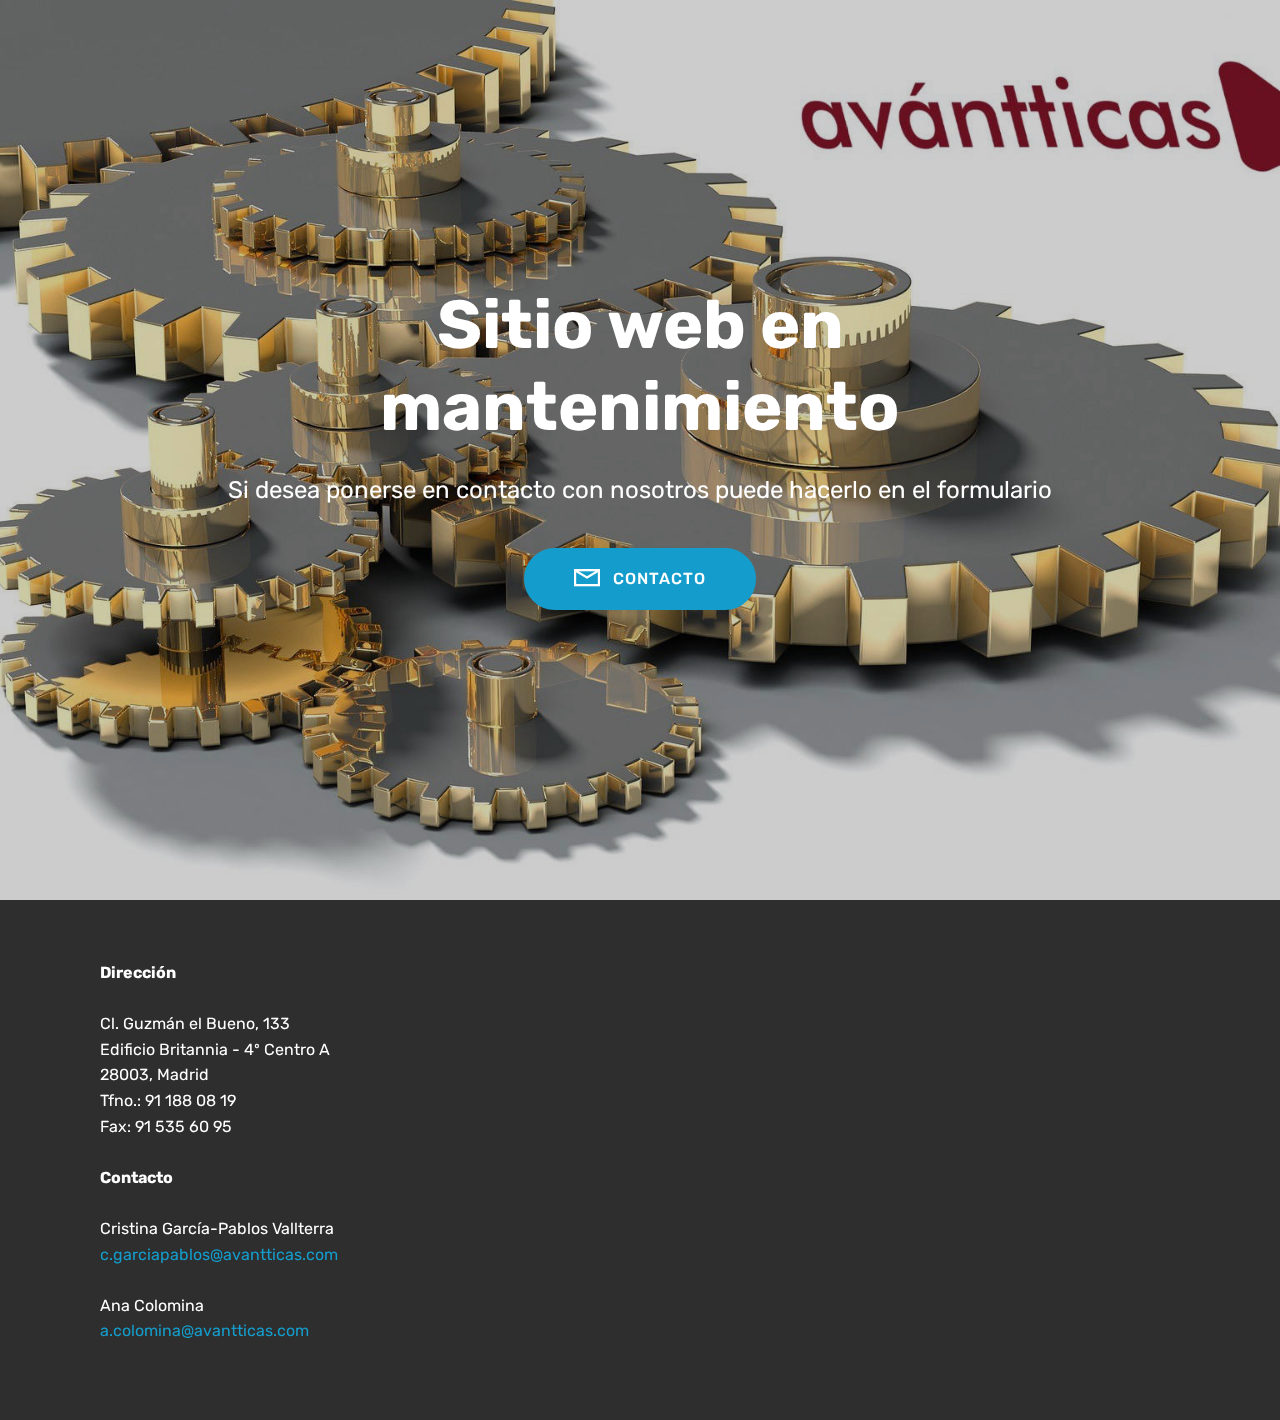
<file: index.html>
<!DOCTYPE html>
<html >
<head>
  <!-- Site made with Mobirise Website Builder v4.8.10, https://mobirise.com -->
  <meta charset="UTF-8">
  <meta http-equiv="X-UA-Compatible" content="IE=edge">
  <meta name="generator" content="Mobirise v4.8.10, mobirise.com">
  <meta name="viewport" content="width=device-width, initial-scale=1, minimum-scale=1">
  <link rel="shortcut icon" href="assets/images/logo4.png" type="image/x-icon">
  <meta name="description" content="Web en mantenimiento">
  <title>Home</title>
  <link rel="stylesheet" href="assets/web/assets/mobirise-icons2/mobirise2.css">
  <link rel="stylesheet" href="assets/tether/tether.min.css">
  <link rel="stylesheet" href="assets/bootstrap/css/bootstrap.min.css">
  <link rel="stylesheet" href="assets/bootstrap/css/bootstrap-grid.min.css">
  <link rel="stylesheet" href="assets/bootstrap/css/bootstrap-reboot.min.css">
  <link rel="stylesheet" href="assets/socicon/css/styles.css">
  <link rel="stylesheet" href="assets/theme/css/style.css">
  <link rel="stylesheet" href="assets/mobirise/css/mbr-additional.css" type="text/css">
  
  
  
</head>
<body>
  <section class="header1 cid-rdqczZHX0e mbr-fullscreen mbr-parallax-background" id="header1-2">

    

    <div class="mbr-overlay" style="opacity: 0.2; background-color: rgb(0, 0, 0);">
    </div>

    <div class="container">
        <div class="row justify-content-md-center">
            <div class="mbr-white col-md-10">
                <h1 class="mbr-section-title align-center mbr-bold pb-3 mbr-fonts-style display-1">
                    Sitio web en mantenimiento</h1>
                
                <p class="mbr-text align-center pb-3 mbr-fonts-style display-5">
                    Si desea ponerse en contacto con nosotros puede hacerlo en el formulario</p>
                <div class="mbr-section-btn align-center"><a class="btn btn-md btn-primary display-4" href="index.html#footer2-5"><span class="mobi-mbri mobi-mbri-letter mbr-iconfont mbr-iconfont-btn"></span>
                        CONTACTO</a></div>
            </div>
        </div>
    </div>

</section>

<section class="engine"><a href="https://mobirise.info/c">free web builder</a></section><section class="cid-rdqgIsUhRc" id="footer2-5">

    

    

    <div class="container">
        <div class="media-container-row content mbr-white">
            <div class="col-12 col-md-3 mbr-fonts-style display-7">
                <p class="mbr-text"><strong>Dirección</strong><br>
                    <br>Cl. Guzmán el Bueno, 133 <br>Edificio Britannia - 4º Centro A&nbsp;<br>28003, Madrid
<br>Tfno.: 91 188 08 19
<br>Fax: 91 535 60 95<br><br><strong>Contacto</strong><br>
                    <br>Cristina García-Pablos Vallterra
<br><a href="mailto:c.garciapablos@avantticas.com">c.garciapablos@avantticas.com</a><br>
<br>Ana Colomina
<br><a href="mailto:a.colomina@avantticas.com">a.colomina@avantticas.com</a><br></p>
            </div>
            <div class="col-12 col-md-3 mbr-fonts-style display-7">
                <p class="mbr-text"></p>
            </div>
            <div class="col-12 col-md-6">
                <div class="google-map"><iframe frameborder="0" style="border:0" src="https://www.google.com/maps/embed/v1/place?key=AIzaSyCy9r70T3NYf3PhvVflTo0_zdif2_IoIYs&amp;q=place_id:ChIJ-1a8qVooQg0R_mla-lJdvuU" allowfullscreen=""></iframe></div>
            </div>
        </div>
        
    </div>
</section>


  <script src="assets/web/assets/jquery/jquery.min.js"></script>
  <script src="assets/popper/popper.min.js"></script>
  <script src="assets/tether/tether.min.js"></script>
  <script src="assets/bootstrap/js/bootstrap.min.js"></script>
  <script src="assets/smoothscroll/smooth-scroll.js"></script>
  <script src="assets/parallax/jarallax.min.js"></script>
  <script src="assets/theme/js/script.js"></script>
  
  
</body>
</html>
</file>
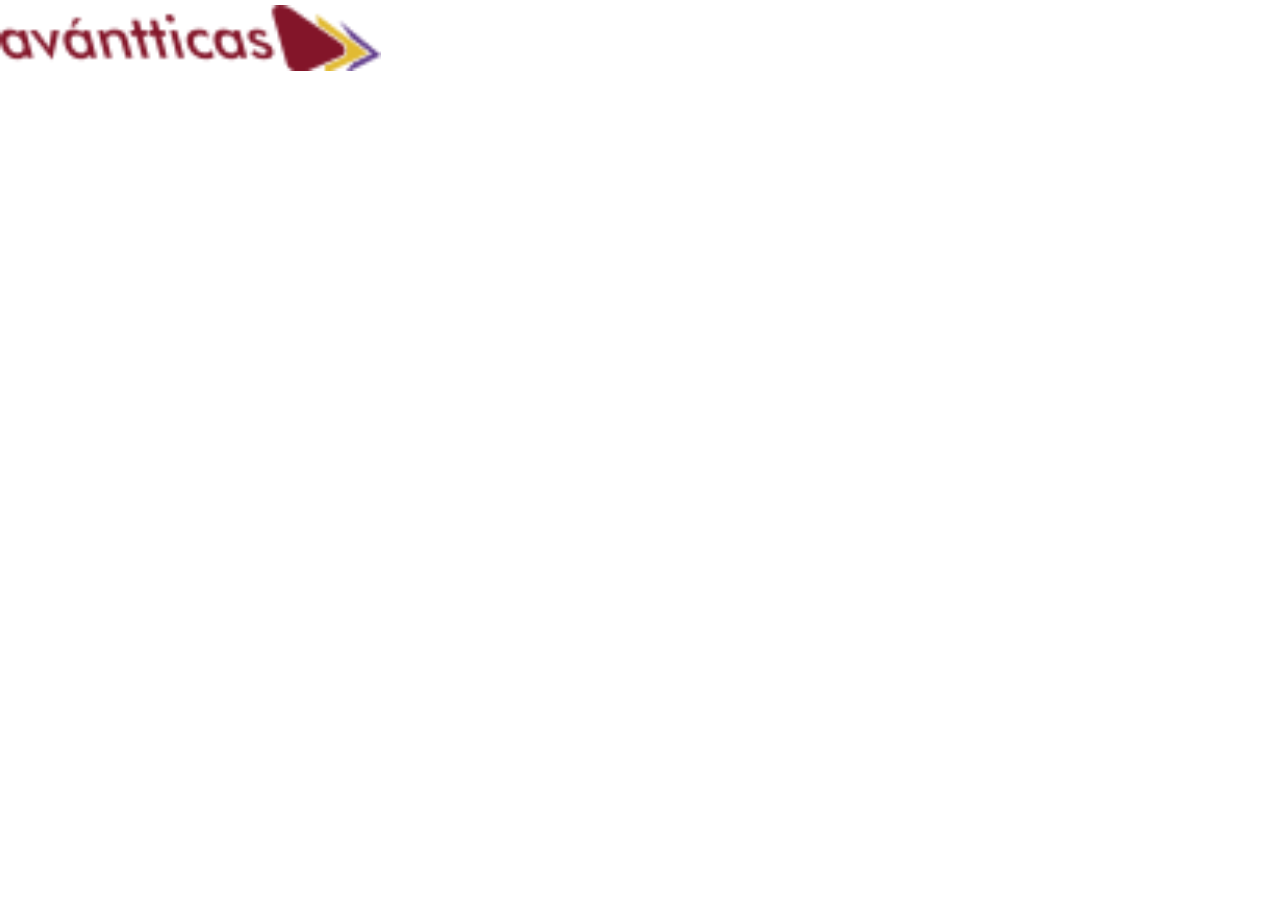
<file: page1.html>
<!DOCTYPE html>
<html >
<head>
  <!-- Site made with Mobirise Website Builder v4.8.6, https://mobirise.com -->
  <meta charset="UTF-8">
  <meta http-equiv="X-UA-Compatible" content="IE=edge">
  <meta name="generator" content="Mobirise v4.8.6, mobirise.com">
  <meta name="viewport" content="width=device-width, initial-scale=1, minimum-scale=1">
  <link rel="shortcut icon" href="assets/images/logo2.png" type="image/x-icon">
  <meta name="description" content="Web Site Builder Description">
  <title>Prueba</title>
  <link rel="stylesheet" href="assets/web/assets/mobirise-icons/mobirise-icons.css">
  <link rel="stylesheet" href="assets/tether/tether.min.css">
  <link rel="stylesheet" href="assets/bootstrap/css/bootstrap.min.css">
  <link rel="stylesheet" href="assets/bootstrap/css/bootstrap-grid.min.css">
  <link rel="stylesheet" href="assets/bootstrap/css/bootstrap-reboot.min.css">
  <link rel="stylesheet" href="assets/dropdown/css/style.css">
  <link rel="stylesheet" href="assets/theme/css/style.css">
  <link rel="stylesheet" href="assets/mobirise/css/mbr-additional.css" type="text/css">
  
  
  
</head>
<body>
  <section class="menu cid-qTkzRZLJNu" once="menu" id="menu1-4">

    

    <nav class="navbar navbar-expand beta-menu navbar-dropdown align-items-center navbar-fixed-top navbar-toggleable-sm bg-color transparent">
        <button class="navbar-toggler navbar-toggler-right" type="button" data-toggle="collapse" data-target="#navbarSupportedContent" aria-controls="navbarSupportedContent" aria-expanded="false" aria-label="Toggle navigation">
            <div class="hamburger">
                <span></span>
                <span></span>
                <span></span>
                <span></span>
            </div>
        </button>
        <div class="menu-logo">
            <div class="navbar-brand">
                <span class="navbar-logo">
                    <a href="http://www.avantticas.com">
                         <img src="assets/images/logo2018-1-122x22.png" alt="Mobirise" title="" style="height: 4.1rem;">
                    </a>
                </span>
                
            </div>
        </div>
        <div class="collapse navbar-collapse" id="navbarSupportedContent">
            <ul class="navbar-nav nav-dropdown nav-right" data-app-modern-menu="true"><li class="nav-item">
                    <a class="nav-link link text-white display-4" href="page1.html">
                        <span class="mbri-home mbr-iconfont mbr-iconfont-btn"></span>
                        Servicios<br><br></a>
                </li>
                <li class="nav-item">
                    <a class="nav-link link text-white display-4" href="https://mobirise.com">
                        <span class="mbri-search mbr-iconfont mbr-iconfont-btn">Quienes somos</span><span class="mbri-search mbr-iconfont mbr-iconfont-btn"><br></span></a>
                </li></ul>
            
        </div>
    </nav>
</section>


  <section class="engine"><a href="https://mobirise.info/i">free site creation software</a></section><script src="assets/web/assets/jquery/jquery.min.js"></script>
  <script src="assets/popper/popper.min.js"></script>
  <script src="assets/tether/tether.min.js"></script>
  <script src="assets/bootstrap/js/bootstrap.min.js"></script>
  <script src="assets/smoothscroll/smooth-scroll.js"></script>
  <script src="assets/dropdown/js/script.min.js"></script>
  <script src="assets/touchswipe/jquery.touch-swipe.min.js"></script>
  <script src="assets/theme/js/script.js"></script>
  
  
</body>
</html>
</file>
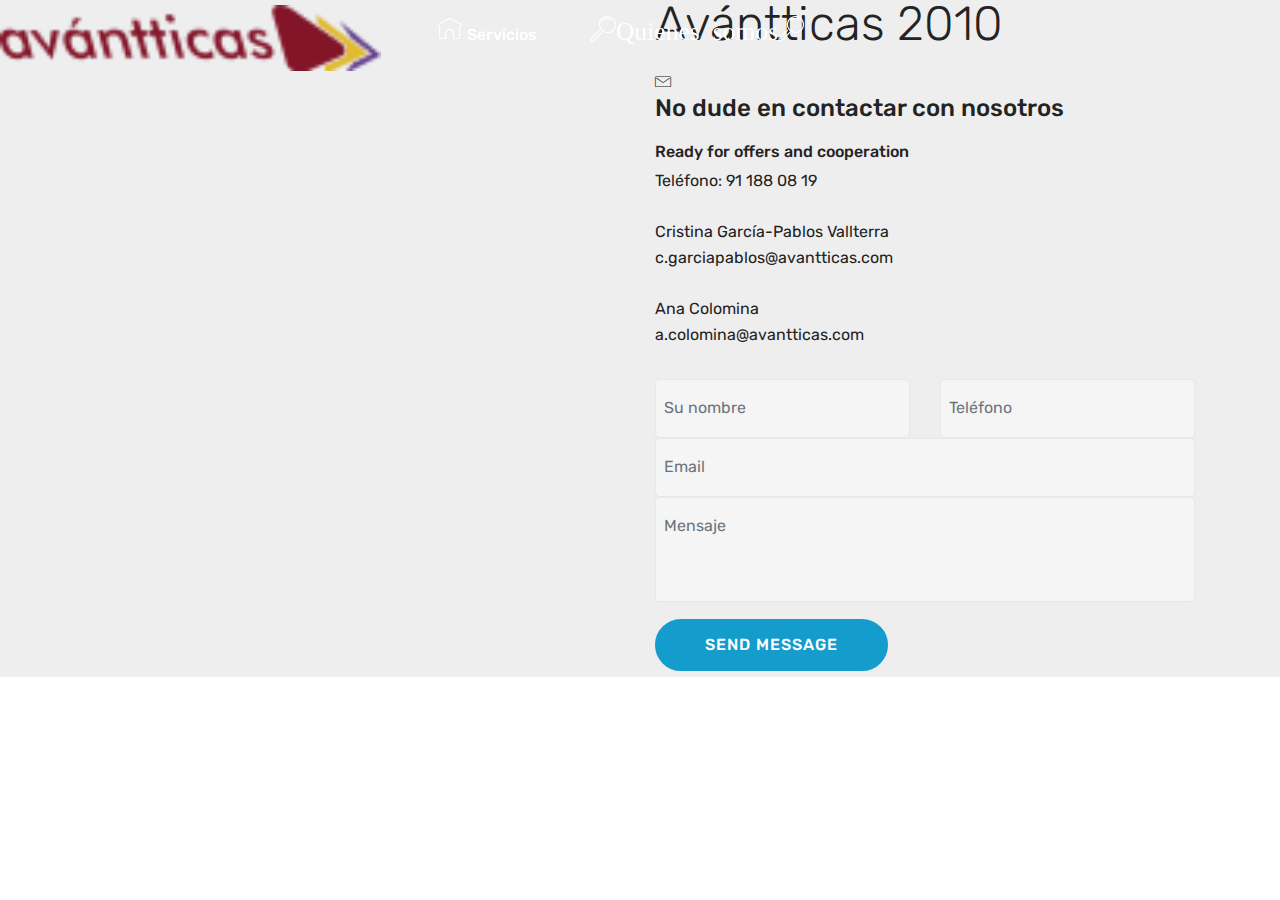
<file: page2.html>
<!DOCTYPE html>
<html >
<head>
  <!-- Site made with Mobirise Website Builder v4.8.6, https://mobirise.com -->
  <meta charset="UTF-8">
  <meta http-equiv="X-UA-Compatible" content="IE=edge">
  <meta name="generator" content="Mobirise v4.8.6, mobirise.com">
  <meta name="viewport" content="width=device-width, initial-scale=1, minimum-scale=1">
  <link rel="shortcut icon" href="assets/images/logo2.png" type="image/x-icon">
  <meta name="description" content="Website Builder Description">
  <title>Contacto</title>
  <link rel="stylesheet" href="assets/web/assets/mobirise-icons/mobirise-icons.css">
  <link rel="stylesheet" href="assets/tether/tether.min.css">
  <link rel="stylesheet" href="assets/bootstrap/css/bootstrap.min.css">
  <link rel="stylesheet" href="assets/bootstrap/css/bootstrap-grid.min.css">
  <link rel="stylesheet" href="assets/bootstrap/css/bootstrap-reboot.min.css">
  <link rel="stylesheet" href="assets/dropdown/css/style.css">
  <link rel="stylesheet" href="assets/theme/css/style.css">
  <link rel="stylesheet" href="assets/mobirise/css/mbr-additional.css" type="text/css">
  
  
  
</head>
<body>
  <section class="menu cid-qTkzRZLJNu" once="menu" id="menu1-6">

    

    <nav class="navbar navbar-expand beta-menu navbar-dropdown align-items-center navbar-fixed-top navbar-toggleable-sm bg-color transparent">
        <button class="navbar-toggler navbar-toggler-right" type="button" data-toggle="collapse" data-target="#navbarSupportedContent" aria-controls="navbarSupportedContent" aria-expanded="false" aria-label="Toggle navigation">
            <div class="hamburger">
                <span></span>
                <span></span>
                <span></span>
                <span></span>
            </div>
        </button>
        <div class="menu-logo">
            <div class="navbar-brand">
                <span class="navbar-logo">
                    <a href="http://www.avantticas.com">
                         <img src="assets/images/logo2018-1-122x22.png" alt="Mobirise" title="" style="height: 4.1rem;">
                    </a>
                </span>
                
            </div>
        </div>
        <div class="collapse navbar-collapse" id="navbarSupportedContent">
            <ul class="navbar-nav nav-dropdown nav-right" data-app-modern-menu="true"><li class="nav-item">
                    <a class="nav-link link text-white display-4" href="page1.html">
                        <span class="mbri-home mbr-iconfont mbr-iconfont-btn"></span>
                        Servicios<br><br></a>
                </li>
                <li class="nav-item">
                    <a class="nav-link link text-white display-4" href="https://mobirise.com">
                        <span class="mbri-search mbr-iconfont mbr-iconfont-btn">Quienes somos</span><span class="mbri-search mbr-iconfont mbr-iconfont-btn"><br></span></a>
                </li></ul>
            
        </div>
    </nav>
</section>

<section class="engine"><a href="https://mobirise.info/a">online site builder</a></section><section class="mbr-section form4 cid-r72j4ZTnYd" id="form4-7">

    

    
    <div class="container">
        <div class="row">
            <div class="col-md-6">
                <div class="google-map"><iframe frameborder="0" style="border:0" src="https://www.google.com/maps/embed/v1/place?key=AIzaSyA0Dx_boXQiwvdz8sJHoYeZNVTdoWONYkU&amp;q=place_id:ChIJ-1a8qVooQg0R_mla-lJdvuU" allowfullscreen=""></iframe></div>
            </div>
            <div class="col-md-6">
                <h2 class="pb-3 align-left mbr-fonts-style display-2">
                    Avántticas 2010</h2>
                <div>
                    <div class="icon-block pb-3">
                        <span class="icon-block__icon">
                            <span class="mbri-letter mbr-iconfont"></span>
                        </span>
                        <h4 class="icon-block__title align-left mbr-fonts-style display-5">
                            No dude en contactar con nosotros</h4>
                    </div>
                    <div class="icon-contacts pb-3">
                        <h5 class="align-left mbr-fonts-style display-7">
                            Ready for offers and cooperation
                        </h5>
                        <p class="mbr-text align-left mbr-fonts-style display-7">
                            Teléfono: 91 188 08 19<br><br>Cristina García-Pablos Vallterra
<br>c.garciapablos@avantticas.com<br>
<br>Ana Colomina
<br>a.colomina@avantticas.com<br></p>
                    </div>
                </div>
                <div data-form-type="formoid">
                    <div data-form-alert="" hidden="">Gracias por su interés. </div>
                    <form class="block mbr-form" action="https://mobirise.com/" method="post" data-form-title="Mobirise Form"><input type="hidden" name="email" data-form-email="true" value="iCjBXao0a1szbKBeGsFdj/xhMIwp39006ayvWrMuvUr0kdHWTGhWrQUTSVFUeKSgmymq1W520ofSkCboy9Md9lISB8k4FrfUi3/ZxpTL4BNauI/p//vsu4oldtYERKhQ">
                        <div class="row">
                            <div class="col-md-6 multi-horizontal" data-for="name">
                                <input type="text" class="form-control input" name="name" data-form-field="Name" placeholder="Su nombre" required="" id="name-form4-7">
                            </div>
                            <div class="col-md-6 multi-horizontal" data-for="phone">
                                <input type="text" class="form-control input" name="phone" data-form-field="Phone" placeholder="Teléfono" required="" id="phone-form4-7">
                            </div>
                            <div class="col-md-12" data-for="email">
                                <input type="text" class="form-control input" name="email" data-form-field="Email" placeholder="Email" required="" id="email-form4-7">
                            </div>
                            <div class="col-md-12" data-for="message">
                                <textarea class="form-control input" name="message" rows="3" data-form-field="Message" placeholder="Mensaje" style="resize:none" id="message-form4-7"></textarea>
                            </div>
                            <div class="input-group-btn col-md-12" style="margin-top: 10px;">
                                <button href="" type="submit" class="btn btn-primary btn-form display-4">SEND MESSAGE</button>
                            </div>
                        </div>
                    </form>
                </div>
            </div>
        </div>
    </div>
</section>


  <script src="assets/web/assets/jquery/jquery.min.js"></script>
  <script src="assets/popper/popper.min.js"></script>
  <script src="assets/tether/tether.min.js"></script>
  <script src="assets/bootstrap/js/bootstrap.min.js"></script>
  <script src="assets/smoothscroll/smooth-scroll.js"></script>
  <script src="assets/dropdown/js/script.min.js"></script>
  <script src="assets/touchswipe/jquery.touch-swipe.min.js"></script>
  <script src="assets/theme/js/script.js"></script>
  <script src="assets/formoid/formoid.min.js"></script>
  
  
</body>
</html>
</file>
<file: assets/web/assets/mobirise-icons2/mobirise2.css>
@font-face {
  font-family: 'Moririse2';
  src:  url('mobirise2.eot?f2bix4');
  src:  url('mobirise2.eot?f2bix4#iefix') format('embedded-opentype'),
    url('mobirise2.ttf?f2bix4') format('truetype'),
    url('mobirise2.woff?f2bix4') format('woff'),
    url('mobirise2.svg?f2bix4#mobirise2') format('svg');
  font-weight: normal;
  font-style: normal;
}

[class^="mobi-"], [class*=" mobi-"] {
  /* use !important to prevent issues with browser extensions that change fonts */
  font-family: 'Moririse2' !important;
  speak: none;
  font-style: normal;
  font-weight: normal;
  font-variant: normal;
  text-transform: none;
  line-height: 1;

  /* Better Font Rendering =========== */
  -webkit-font-smoothing: antialiased;
  -moz-osx-font-smoothing: grayscale;
}

.mobi-mbri-add-submenu:before {
  content: "\e900";
}
.mobi-mbri-alert:before {
  content: "\e901";
}
.mobi-mbri-align-center:before {
  content: "\e902";
}
.mobi-mbri-align-justify:before {
  content: "\e903";
}
.mobi-mbri-align-left:before {
  content: "\e904";
}
.mobi-mbri-align-right:before {
  content: "\e905";
}
.mobi-mbri-android:before {
  content: "\e906";
}
.mobi-mbri-apple:before {
  content: "\e907";
}
.mobi-mbri-arrow-down:before {
  content: "\e908";
}
.mobi-mbri-arrow-next:before {
  content: "\e909";
}
.mobi-mbri-arrow-prev:before {
  content: "\e90a";
}
.mobi-mbri-arrow-up:before {
  content: "\e90b";
}
.mobi-mbri-bold:before {
  content: "\e90c";
}
.mobi-mbri-bookmark:before {
  content: "\e90d";
}
.mobi-mbri-bootstrap:before {
  content: "\e90e";
}
.mobi-mbri-briefcase:before {
  content: "\e90f";
}
.mobi-mbri-browse:before {
  content: "\e910";
}
.mobi-mbri-bulleted-list:before {
  content: "\e911";
}
.mobi-mbri-calendar:before {
  content: "\e912";
}
.mobi-mbri-camera:before {
  content: "\e913";
}
.mobi-mbri-cart-add:before {
  content: "\e914";
}
.mobi-mbri-cart-full:before {
  content: "\e915";
}
.mobi-mbri-cash:before {
  content: "\e916";
}
.mobi-mbri-change-style:before {
  content: "\e917";
}
.mobi-mbri-chat:before {
  content: "\e918";
}
.mobi-mbri-clock:before {
  content: "\e919";
}
.mobi-mbri-close:before {
  content: "\e91a";
}
.mobi-mbri-cloud:before {
  content: "\e91b";
}
.mobi-mbri-code:before {
  content: "\e91c";
}
.mobi-mbri-contact-form:before {
  content: "\e91d";
}
.mobi-mbri-credit-card:before {
  content: "\e91e";
}
.mobi-mbri-cursor-click:before {
  content: "\e91f";
}
.mobi-mbri-cust-feedback:before {
  content: "\e920";
}
.mobi-mbri-database:before {
  content: "\e921";
}
.mobi-mbri-delivery:before {
  content: "\e922";
}
.mobi-mbri-desktop:before {
  content: "\e923";
}
.mobi-mbri-devices:before {
  content: "\e924";
}
.mobi-mbri-down:before {
  content: "\e925";
}
.mobi-mbri-download-2:before {
  content: "\e926";
}
.mobi-mbri-download:before {
  content: "\e927";
}
.mobi-mbri-drag-n-drop-2:before {
  content: "\e928";
}
.mobi-mbri-drag-n-drop:before {
  content: "\e929";
}
.mobi-mbri-edit-2:before {
  content: "\e92a";
}
.mobi-mbri-edit:before {
  content: "\e92b";
}
.mobi-mbri-error:before {
  content: "\e92c";
}
.mobi-mbri-extension:before {
  content: "\e92d";
}
.mobi-mbri-features:before {
  content: "\e92e";
}
.mobi-mbri-file:before {
  content: "\e92f";
}
.mobi-mbri-flag:before {
  content: "\e930";
}
.mobi-mbri-folder:before {
  content: "\e931";
}
.mobi-mbri-gift:before {
  content: "\e932";
}
.mobi-mbri-github:before {
  content: "\e933";
}
.mobi-mbri-globe-2:before {
  content: "\e934";
}
.mobi-mbri-globe:before {
  content: "\e935";
}
.mobi-mbri-growing-chart:before {
  content: "\e936";
}
.mobi-mbri-hearth:before {
  content: "\e937";
}
.mobi-mbri-help:before {
  content: "\e938";
}
.mobi-mbri-home:before {
  content: "\e939";
}
.mobi-mbri-hot-cup:before {
  content: "\e93a";
}
.mobi-mbri-idea:before {
  content: "\e93b";
}
.mobi-mbri-image-gallery:before {
  content: "\e93c";
}
.mobi-mbri-image-slider:before {
  content: "\e93d";
}
.mobi-mbri-info:before {
  content: "\e93e";
}
.mobi-mbri-italic:before {
  content: "\e93f";
}
.mobi-mbri-key:before {
  content: "\e940";
}
.mobi-mbri-laptop:before {
  content: "\e941";
}
.mobi-mbri-layers:before {
  content: "\e942";
}
.mobi-mbri-left-right:before {
  content: "\e943";
}
.mobi-mbri-left:before {
  content: "\e944";
}
.mobi-mbri-letter:before {
  content: "\e945";
}
.mobi-mbri-like:before {
  content: "\e946";
}
.mobi-mbri-link:before {
  content: "\e947";
}
.mobi-mbri-lock:before {
  content: "\e948";
}
.mobi-mbri-login:before {
  content: "\e949";
}
.mobi-mbri-logout:before {
  content: "\e94a";
}
.mobi-mbri-magic-stick:before {
  content: "\e94b";
}
.mobi-mbri-map-pin:before {
  content: "\e94c";
}
.mobi-mbri-menu:before {
  content: "\e94d";
}
.mobi-mbri-mobile-2:before {
  content: "\e94e";
}
.mobi-mbri-mobile-horizontal:before {
  content: "\e94f";
}
.mobi-mbri-mobile:before {
  content: "\e950";
}
.mobi-mbri-mobirise:before {
  content: "\e951";
}
.mobi-mbri-more-horizontal:before {
  content: "\e952";
}
.mobi-mbri-more-vertical:before {
  content: "\e953";
}
.mobi-mbri-music:before {
  content: "\e954";
}
.mobi-mbri-new-file:before {
  content: "\e955";
}
.mobi-mbri-numbered-list:before {
  content: "\e956";
}
.mobi-mbri-opened-folder:before {
  content: "\e957";
}
.mobi-mbri-pages:before {
  content: "\e958";
}
.mobi-mbri-paper-plane:before {
  content: "\e959";
}
.mobi-mbri-paperclip:before {
  content: "\e95a";
}
.mobi-mbri-phone:before {
  content: "\e95b";
}
.mobi-mbri-photo:before {
  content: "\e95c";
}
.mobi-mbri-photos:before {
  content: "\e95d";
}
.mobi-mbri-pin:before {
  content: "\e95e";
}
.mobi-mbri-play:before {
  content: "\e95f";
}
.mobi-mbri-plus:before {
  content: "\e960";
}
.mobi-mbri-preview:before {
  content: "\e961";
}
.mobi-mbri-print:before {
  content: "\e962";
}
.mobi-mbri-protect:before {
  content: "\e963";
}
.mobi-mbri-question:before {
  content: "\e964";
}
.mobi-mbri-quote-left:before {
  content: "\e965";
}
.mobi-mbri-quote-right:before {
  content: "\e966";
}
.mobi-mbri-redo:before {
  content: "\e967";
}
.mobi-mbri-refresh:before {
  content: "\e968";
}
.mobi-mbri-responsive-2:before {
  content: "\e969";
}
.mobi-mbri-responsive:before {
  content: "\e96a";
}
.mobi-mbri-right:before {
  content: "\e96b";
}
.mobi-mbri-rocket:before {
  content: "\e96c";
}
.mobi-mbri-sad-face:before {
  content: "\e96d";
}
.mobi-mbri-sale:before {
  content: "\e96e";
}
.mobi-mbri-save:before {
  content: "\e96f";
}
.mobi-mbri-search:before {
  content: "\e970";
}
.mobi-mbri-setting-2:before {
  content: "\e971";
}
.mobi-mbri-setting-3:before {
  content: "\e972";
}
.mobi-mbri-setting:before {
  content: "\e973";
}
.mobi-mbri-share:before {
  content: "\e974";
}
.mobi-mbri-shopping-bag:before {
  content: "\e975";
}
.mobi-mbri-shopping-basket:before {
  content: "\e976";
}
.mobi-mbri-shopping-cart:before {
  content: "\e977";
}
.mobi-mbri-sites:before {
  content: "\e978";
}
.mobi-mbri-smile-face:before {
  content: "\e979";
}
.mobi-mbri-speed:before {
  content: "\e97a";
}
.mobi-mbri-star:before {
  content: "\e97b";
}
.mobi-mbri-success:before {
  content: "\e97c";
}
.mobi-mbri-sun:before {
  content: "\e97d";
}
.mobi-mbri-sun2:before {
  content: "\e97e";
}
.mobi-mbri-tablet-vertical:before {
  content: "\e97f";
}
.mobi-mbri-tablet:before {
  content: "\e980";
}
.mobi-mbri-target:before {
  content: "\e981";
}
.mobi-mbri-timer:before {
  content: "\e982";
}
.mobi-mbri-to-ftp:before {
  content: "\e983";
}
.mobi-mbri-to-local-drive:before {
  content: "\e984";
}
.mobi-mbri-touch-swipe:before {
  content: "\e985";
}
.mobi-mbri-touch:before {
  content: "\e986";
}
.mobi-mbri-trash:before {
  content: "\e987";
}
.mobi-mbri-underline:before {
  content: "\e988";
}
.mobi-mbri-undo:before {
  content: "\e989";
}
.mobi-mbri-unlink:before {
  content: "\e98a";
}
.mobi-mbri-unlock:before {
  content: "\e98b";
}
.mobi-mbri-up-down:before {
  content: "\e98c";
}
.mobi-mbri-up:before {
  content: "\e98d";
}
.mobi-mbri-update:before {
  content: "\e98e";
}
.mobi-mbri-upload-2:before {
  content: "\e98f";
}
.mobi-mbri-upload:before {
  content: "\e990";
}
.mobi-mbri-user-2:before {
  content: "\e991";
}
.mobi-mbri-user:before {
  content: "\e992";
}
.mobi-mbri-users:before {
  content: "\e993";
}
.mobi-mbri-video-play:before {
  content: "\e994";
}
.mobi-mbri-video:before {
  content: "\e995";
}
.mobi-mbri-watch:before {
  content: "\e996";
}
.mobi-mbri-website-theme-2:before {
  content: "\e997";
}
.mobi-mbri-website-theme:before {
  content: "\e998";
}
.mobi-mbri-wifi:before {
  content: "\e999";
}
.mobi-mbri-windows:before {
  content: "\e99a";
}
.mobi-mbri-zoom-in:before {
  content: "\e99b";
}
.mobi-mbri-zoom-out:before {
  content: "\e99c";
}
</file>
<file: assets/socicon/css/styles.css>
@charset "UTF-8";

@font-face {
  font-family: "socicon";
  src:url("../fonts/socicon.eot");
  src:url("../fonts/socicon.eot?#iefix") format("embedded-opentype"),
    url("../fonts/socicon.woff") format("woff"),
    url("../fonts/socicon.ttf") format("truetype"),
    url("../fonts/socicon.svg#socicon") format("svg");
  font-weight: normal;
  font-style: normal;

}

[data-icon]:before {
  font-family: "socicon" !important;
  content: attr(data-icon);
  font-style: normal !important;
  font-weight: normal !important;
  font-variant: normal !important;
  text-transform: none !important;
  speak: none;
  line-height: 1;
  -webkit-font-smoothing: antialiased;
  -moz-osx-font-smoothing: grayscale;
}

[class^="socicon-"]:before,
[class*=" socicon-"]:before {
  font-family: "socicon" !important;
  font-style: normal !important;
  font-weight: normal !important;
  font-variant: normal !important;
  text-transform: none !important;
  speak: none;
  line-height: 1;
  -webkit-font-smoothing: antialiased;
  -moz-osx-font-smoothing: grayscale;
}

.socicon-modelmayhem:before {
  content: "\e000";
}
.socicon-mixcloud:before {
  content: "\e001";
}
.socicon-drupal:before {
  content: "\e002";
}
.socicon-swarm:before {
  content: "\e003";
}
.socicon-istock:before {
  content: "\e004";
}
.socicon-yammer:before {
  content: "\e005";
}
.socicon-ello:before {
  content: "\e006";
}
.socicon-stackoverflow:before {
  content: "\e007";
}
.socicon-persona:before {
  content: "\e008";
}
.socicon-triplej:before {
  content: "\e009";
}
.socicon-houzz:before {
  content: "\e00a";
}
.socicon-rss:before {
  content: "\e00b";
}
.socicon-paypal:before {
  content: "\e00c";
}
.socicon-odnoklassniki:before {
  content: "\e00d";
}
.socicon-airbnb:before {
  content: "\e00e";
}
.socicon-periscope:before {
  content: "\e00f";
}
.socicon-outlook:before {
  content: "\e010";
}
.socicon-coderwall:before {
  content: "\e011";
}
.socicon-tripadvisor:before {
  content: "\e012";
}
.socicon-appnet:before {
  content: "\e013";
}
.socicon-goodreads:before {
  content: "\e014";
}
.socicon-tripit:before {
  content: "\e015";
}
.socicon-lanyrd:before {
  content: "\e016";
}
.socicon-slideshare:before {
  content: "\e017";
}
.socicon-buffer:before {
  content: "\e018";
}
.socicon-disqus:before {
  content: "\e019";
}
.socicon-vkontakte:before {
  content: "\e01a";
}
.socicon-whatsapp:before {
  content: "\e01b";
}
.socicon-patreon:before {
  content: "\e01c";
}
.socicon-storehouse:before {
  content: "\e01d";
}
.socicon-pocket:before {
  content: "\e01e";
}
.socicon-mail:before {
  content: "\e01f";
}
.socicon-blogger:before {
  content: "\e020";
}
.socicon-technorati:before {
  content: "\e021";
}
.socicon-reddit:before {
  content: "\e022";
}
.socicon-dribbble:before {
  content: "\e023";
}
.socicon-stumbleupon:before {
  content: "\e024";
}
.socicon-digg:before {
  content: "\e025";
}
.socicon-envato:before {
  content: "\e026";
}
.socicon-behance:before {
  content: "\e027";
}
.socicon-delicious:before {
  content: "\e028";
}
.socicon-deviantart:before {
  content: "\e029";
}
.socicon-forrst:before {
  content: "\e02a";
}
.socicon-play:before {
  content: "\e02b";
}
.socicon-zerply:before {
  content: "\e02c";
}
.socicon-wikipedia:before {
  content: "\e02d";
}
.socicon-apple:before {
  content: "\e02e";
}
.socicon-flattr:before {
  content: "\e02f";
}
.socicon-github:before {
  content: "\e030";
}
.socicon-renren:before {
  content: "\e031";
}
.socicon-friendfeed:before {
  content: "\e032";
}
.socicon-newsvine:before {
  content: "\e033";
}
.socicon-identica:before {
  content: "\e034";
}
.socicon-bebo:before {
  content: "\e035";
}
.socicon-zynga:before {
  content: "\e036";
}
.socicon-steam:before {
  content: "\e037";
}
.socicon-xbox:before {
  content: "\e038";
}
.socicon-windows:before {
  content: "\e039";
}
.socicon-qq:before {
  content: "\e03a";
}
.socicon-douban:before {
  content: "\e03b";
}
.socicon-meetup:before {
  content: "\e03c";
}
.socicon-playstation:before {
  content: "\e03d";
}
.socicon-android:before {
  content: "\e03e";
}
.socicon-snapchat:before {
  content: "\e03f";
}
.socicon-twitter:before {
  content: "\e040";
}
.socicon-facebook:before {
  content: "\e041";
}
.socicon-googleplus:before {
  content: "\e042";
}
.socicon-pinterest:before {
  content: "\e043";
}
.socicon-foursquare:before {
  content: "\e044";
}
.socicon-yahoo:before {
  content: "\e045";
}
.socicon-skype:before {
  content: "\e046";
}
.socicon-yelp:before {
  content: "\e047";
}
.socicon-feedburner:before {
  content: "\e048";
}
.socicon-linkedin:before {
  content: "\e049";
}
.socicon-viadeo:before {
  content: "\e04a";
}
.socicon-xing:before {
  content: "\e04b";
}
.socicon-myspace:before {
  content: "\e04c";
}
.socicon-soundcloud:before {
  content: "\e04d";
}
.socicon-spotify:before {
  content: "\e04e";
}
.socicon-grooveshark:before {
  content: "\e04f";
}
.socicon-lastfm:before {
  content: "\e050";
}
.socicon-youtube:before {
  content: "\e051";
}
.socicon-vimeo:before {
  content: "\e052";
}
.socicon-dailymotion:before {
  content: "\e053";
}
.socicon-vine:before {
  content: "\e054";
}
.socicon-flickr:before {
  content: "\e055";
}
.socicon-500px:before {
  content: "\e056";
}
.socicon-wordpress:before {
  content: "\e058";
}
.socicon-tumblr:before {
  content: "\e059";
}
.socicon-twitch:before {
  content: "\e05a";
}
.socicon-8tracks:before {
  content: "\e05b";
}
.socicon-amazon:before {
  content: "\e05c";
}
.socicon-icq:before {
  content: "\e05d";
}
.socicon-smugmug:before {
  content: "\e05e";
}
.socicon-ravelry:before {
  content: "\e05f";
}
.socicon-weibo:before {
  content: "\e060";
}
.socicon-baidu:before {
  content: "\e061";
}
.socicon-angellist:before {
  content: "\e062";
}
.socicon-ebay:before {
  content: "\e063";
}
.socicon-imdb:before {
  content: "\e064";
}
.socicon-stayfriends:before {
  content: "\e065";
}
.socicon-residentadvisor:before {
  content: "\e066";
}
.socicon-google:before {
  content: "\e067";
}
.socicon-yandex:before {
  content: "\e068";
}
.socicon-sharethis:before {
  content: "\e069";
}
.socicon-bandcamp:before {
  content: "\e06a";
}
.socicon-itunes:before {
  content: "\e06b";
}
.socicon-deezer:before {
  content: "\e06c";
}
.socicon-telegram:before {
  content: "\e06e";
}
.socicon-openid:before {
  content: "\e06f";
}
.socicon-amplement:before {
  content: "\e070";
}
.socicon-viber:before {
  content: "\e071";
}
.socicon-zomato:before {
  content: "\e072";
}
.socicon-draugiem:before {
  content: "\e074";
}
.socicon-endomodo:before {
  content: "\e075";
}
.socicon-filmweb:before {
  content: "\e076";
}
.socicon-stackexchange:before {
  content: "\e077";
}
.socicon-wykop:before {
  content: "\e078";
}
.socicon-teamspeak:before {
  content: "\e079";
}
.socicon-teamviewer:before {
  content: "\e07a";
}
.socicon-ventrilo:before {
  content: "\e07b";
}
.socicon-younow:before {
  content: "\e07c";
}
.socicon-raidcall:before {
  content: "\e07d";
}
.socicon-mumble:before {
  content: "\e07e";
}
.socicon-medium:before {
  content: "\e06d";
}
.socicon-bebee:before {
  content: "\e07f";
}
.socicon-hitbox:before {
  content: "\e080";
}
.socicon-reverbnation:before {
  content: "\e081";
}
.socicon-formulr:before {
  content: "\e082";
}
.socicon-instagram:before {
  content: "\e057";
}
.socicon-battlenet:before {
  content: "\e083";
}
.socicon-chrome:before {
  content: "\e084";
}
.socicon-discord:before {
  content: "\e086";
}
.socicon-issuu:before {
  content: "\e087";
}
.socicon-macos:before {
  content: "\e088";
}
.socicon-firefox:before {
  content: "\e089";
}
.socicon-opera:before {
  content: "\e08d";
}
.socicon-keybase:before {
  content: "\e090";
}
.socicon-alliance:before {
  content: "\e091";
}
.socicon-livejournal:before {
  content: "\e092";
}
.socicon-googlephotos:before {
  content: "\e093";
}
.socicon-horde:before {
  content: "\e094";
}
.socicon-etsy:before {
  content: "\e095";
}
.socicon-zapier:before {
  content: "\e096";
}
.socicon-google-scholar:before {
  content: "\e097";
}
.socicon-researchgate:before {
  content: "\e098";
}
.socicon-wechat:before {
  content: "\e099";
}
.socicon-strava:before {
  content: "\e09a";
}
.socicon-line:before {
  content: "\e09b";
}
.socicon-lyft:before {
  content: "\e09c";
}
.socicon-uber:before {
  content: "\e09d";
}
.socicon-songkick:before {
  content: "\e09e";
}
.socicon-viewbug:before {
  content: "\e09f";
}
.socicon-googlegroups:before {
  content: "\e0a0";
}
.socicon-quora:before {
  content: "\e073";
}
.socicon-diablo:before {
  content: "\e085";
}
.socicon-blizzard:before {
  content: "\e0a1";
}
.socicon-hearthstone:before {
  content: "\e08b";
}
.socicon-heroes:before {
  content: "\e08a";
}
.socicon-overwatch:before {
  content: "\e08c";
}
.socicon-warcraft:before {
  content: "\e08e";
}
.socicon-starcraft:before {
  content: "\e08f";
}
.socicon-beam:before {
  content: "\e0a2";
}
.socicon-curse:before {
  content: "\e0a3";
}
.socicon-player:before {
  content: "\e0a4";
}
.socicon-streamjar:before {
  content: "\e0a5";
}
.socicon-nintendo:before {
  content: "\e0a6";
}
.socicon-hellocoton:before {
  content: "\e0a7";
}
</file>
<file: assets/theme/css/style.css>
/*!
 * Mobirise v4 theme (https://mobirise.com/)
 * Copyright 2017 Mobirise
 */
section {
  background-color: #eeeeee; }

section,
.container,
.container-fluid {
  position: relative;
  word-wrap: break-word; }

a.mbr-iconfont:hover {
  text-decoration: none; }

.article .lead p, .article .lead ul, .article .lead ol, .article .lead pre, .article .lead blockquote {
  margin-bottom: 0; }

a {
  font-style: normal;
  font-weight: 400;
  cursor: pointer; }
  a, a:hover {
    text-decoration: none; }

figure {
  margin-bottom: 0; }

body {
  color: #232323; }

h1, h2, h3, h4, h5, h6,
.h1, .h2, .h3, .h4, .h5, .h6,
.display-1, .display-2, .display-3, .display-4 {
  line-height: 1;
  word-break: break-word;
  word-wrap: break-word; }

b, strong {
  font-weight: bold; }

blockquote {
  padding: 10px 0 10px 20px;
  position: relative;
  border-left: 2px solid;
  border-color: #ff3366; }

input:-webkit-autofill, input:-webkit-autofill:hover, input:-webkit-autofill:focus, input:-webkit-autofill:active {
  transition-delay: 9999s;
  transition-property: background-color, color; }

textarea[type="hidden"] {
  display: none; }

body {
  position: relative; }

section {
  background-position: 50% 50%;
  background-repeat: no-repeat;
  background-size: cover; }
  section .mbr-background-video,
  section .mbr-background-video-preview {
    position: absolute;
    bottom: 0;
    left: 0;
    right: 0;
    top: 0; }

.hidden {
  visibility: hidden; }

.mbr-z-index20 {
  z-index: 20; }

/*! Base colors */
.mbr-white {
  color: #ffffff; }

.mbr-black {
  color: #000000; }

.mbr-bg-white {
  background-color: #ffffff; }

.mbr-bg-black {
  background-color: #000000; }

/*! Text-aligns */
.align-left {
  text-align: left; }

.align-center {
  text-align: center; }

.align-right {
  text-align: right; }

@media (max-width: 767px) {
  .align-left, .align-center, .align-right, .mbr-section-btn, .mbr-section-title {
    text-align: center; } }
/*! Font-weight  */
.mbr-light {
  font-weight: 300; }

.mbr-regular {
  font-weight: 400; }

.mbr-semibold {
  font-weight: 500; }

.mbr-bold {
  font-weight: 700; }

/*! Media  */
.media-size-item {
  -webkit-flex: 1 1 auto;
  -moz-flex: 1 1 auto;
  -ms-flex: 1 1 auto;
  -o-flex: 1 1 auto;
  flex: 1 1 auto; }

.media-content {
  -webkit-flex-basis: 100%;
  flex-basis: 100%; }

.media-container-row {
  display: -ms-flexbox;
  display: -webkit-flex;
  display: flex;
  -webkit-flex-direction: row;
  -ms-flex-direction: row;
  flex-direction: row;
  -webkit-flex-wrap: wrap;
  -ms-flex-wrap: wrap;
  flex-wrap: wrap;
  -webkit-justify-content: center;
  -ms-flex-pack: center;
  justify-content: center;
  -webkit-align-content: center;
  -ms-flex-line-pack: center;
  align-content: center;
  -webkit-align-items: start;
  -ms-flex-align: start;
  align-items: start; }
  .media-container-row .media-size-item {
    width: 400px; }

.media-container-column {
  display: -ms-flexbox;
  display: -webkit-flex;
  display: flex;
  -webkit-flex-direction: column;
  -ms-flex-direction: column;
  flex-direction: column;
  -webkit-flex-wrap: wrap;
  -ms-flex-wrap: wrap;
  flex-wrap: wrap;
  -webkit-justify-content: center;
  -ms-flex-pack: center;
  justify-content: center;
  -webkit-align-content: center;
  -ms-flex-line-pack: center;
  align-content: center;
  -webkit-align-items: stretch;
  -ms-flex-align: stretch;
  align-items: stretch; }
  .media-container-column > * {
    width: 100%; }

@media (min-width: 992px) {
  .media-container-row {
    -webkit-flex-wrap: nowrap;
    -ms-flex-wrap: nowrap;
    flex-wrap: nowrap; } }
figure {
  overflow: hidden; }

figure[mbr-media-size] {
  transition: width 0.1s; }

.mbr-figure img, .mbr-figure iframe {
  display: block;
  width: 100%; }

.card {
  background-color: transparent;
  border: none; }

.card-img {
  text-align: center;
  flex-shrink: 0;
  -webkit-flex-shrink: 0; }

.media {
  max-width: 100%;
  margin: 0 auto; }

.mbr-figure {
  -ms-flex-item-align: center;
  -ms-grid-row-align: center;
  -webkit-align-self: center;
  align-self: center; }

.media-container > div {
  max-width: 100%; }

.mbr-figure img, .card-img img {
  width: 100%; }

@media (max-width: 991px) {
  .media-size-item {
    width: auto !important; }

  .media {
    width: auto; }

  .mbr-figure {
    width: 100% !important; } }
/*! Buttons */
.mbr-section-btn {
  margin-left: -.25rem;
  margin-right: -.25rem;
  font-size: 0; }

nav .mbr-section-btn {
  margin-left: 0rem;
  margin-right: 0rem; }

/*! Btn icon margin */
.btn .mbr-iconfont, .btn.btn-sm .mbr-iconfont {
  cursor: pointer;
  margin-right: 0.5rem; }

.btn.btn-md .mbr-iconfont, .btn.btn-md .mbr-iconfont {
  margin-right: 0.8rem; }

.mbr-regular {
  font-weight: 400; }

.mbr-semibold {
  font-weight: 500; }

.mbr-bold {
  font-weight: 700; }

[type="submit"] {
  -webkit-appearance: none; }

/*! Full-screen */
.mbr-fullscreen .mbr-overlay {
  min-height: 100vh; }

.mbr-fullscreen {
  display: flex;
  display: -webkit-flex;
  display: -moz-flex;
  display: -ms-flex;
  display: -o-flex;
  align-items: center;
  -webkit-align-items: center;
  min-height: 100vh;
  padding-top: 3rem;
  padding-bottom: 3rem; }

/*! Map */
.map {
  height: 25rem;
  position: relative; }
  .map iframe {
    width: 100%;
    height: 100%; }

/* Form */
.form-asterisk {
  font-family: initial;
  position: absolute;
  top: -2px;
  font-weight: normal; }

/*! Scroll to top arrow */
.mbr-arrow-up {
  bottom: 25px;
  right: 90px;
  position: fixed;
  text-align: right;
  z-index: 5000;
  color: #ffffff;
  font-size: 32px;
  transform: rotate(180deg);
  -webkit-transform: rotate(180deg); }

.mbr-arrow-up a {
  background: rgba(0, 0, 0, 0.2);
  border-radius: 3px;
  color: #fff;
  display: inline-block;
  height: 60px;
  width: 60px;
  outline-style: none !important;
  position: relative;
  text-decoration: none;
  transition: all .3s ease-in-out;
  cursor: pointer;
  text-align: center; }
  .mbr-arrow-up a:hover {
    background-color: rgba(0, 0, 0, 0.4); }
  .mbr-arrow-up a i {
    line-height: 60px; }

.mbr-arrow-up-icon {
  display: block;
  color: #fff; }

.mbr-arrow-up-icon::before {
  content: "\203a";
  display: inline-block;
  font-family: serif;
  font-size: 32px;
  line-height: 1;
  font-style: normal;
  position: relative;
  top: 6px;
  left: -4px;
  -webkit-transform: rotate(-90deg);
  transform: rotate(-90deg); }

/*! Arrow Down */
.mbr-arrow {
  position: absolute;
  bottom: 45px;
  left: 50%;
  width: 60px;
  height: 60px;
  cursor: pointer;
  background-color: rgba(80, 80, 80, 0.5);
  border-radius: 50%;
  -webkit-transform: translateX(-50%);
  transform: translateX(-50%); }
  .mbr-arrow > a {
    display: inline-block;
    text-decoration: none;
    outline-style: none;
    -webkit-animation: arrowdown 1.7s ease-in-out infinite;
    animation: arrowdown 1.7s ease-in-out infinite; }
    .mbr-arrow > a > i {
      position: absolute;
      top: -2px;
      left: 15px;
      font-size: 2rem; }

@keyframes arrowdown {
  0% {
    transform: translateY(0px);
    -webkit-transform: translateY(0px); }
  50% {
    transform: translateY(-5px);
    -webkit-transform: translateY(-5px); }
  100% {
    transform: translateY(0px);
    -webkit-transform: translateY(0px); } }
@-webkit-keyframes arrowdown {
  0% {
    transform: translateY(0px);
    -webkit-transform: translateY(0px); }
  50% {
    transform: translateY(-5px);
    -webkit-transform: translateY(-5px); }
  100% {
    transform: translateY(0px);
    -webkit-transform: translateY(0px); } }
@media (max-width: 500px) {
  .mbr-arrow-up {
    left: 50%;
    right: auto;
    transform: translateX(-50%) rotate(180deg);
    -webkit-transform: translateX(-50%) rotate(180deg); } }
/*Gradients animation*/
@keyframes gradient-animation {
  from {
    background-position: 0% 100%;
    animation-timing-function: ease-in-out; }
  to {
    background-position: 100% 0%;
    animation-timing-function: ease-in-out; } }
@-webkit-keyframes gradient-animation {
  from {
    background-position: 0% 100%;
    animation-timing-function: ease-in-out; }
  to {
    background-position: 100% 0%;
    animation-timing-function: ease-in-out; } }
.bg-gradient {
  background-size: 200% 200%;
  animation: gradient-animation 5s infinite alternate;
  -webkit-animation: gradient-animation 5s infinite alternate; }

.menu .navbar-brand {
  display: -webkit-flex; }
  .menu .navbar-brand span {
    display: flex;
    display: -webkit-flex; }
  .menu .navbar-brand .navbar-caption-wrap {
    display: -webkit-flex; }
  .menu .navbar-brand .navbar-logo img {
    display: -webkit-flex; }
@media (min-width: 768px) and (max-width: 991px) {
  .menu .navbar-toggleable-sm .navbar-nav {
    display: -webkit-box;
    display: -webkit-flex;
    display: -ms-flexbox; } }
@media (min-width: 992px) {
  .menu .navbar-nav.nav-dropdown {
    display: -webkit-flex; }
  .menu .navbar-toggleable-sm .navbar-collapse {
    display: -webkit-flex !important; } }
@media (max-width: 767px) {
  .menu .navbar-collapse {
    overflow-y: auto;
    max-height: 80vh; }
  .menu .dropdown-menu {
    max-height: 60vh;
    overflow-y: auto; } }

.navbar {
  display: -webkit-flex;
  -webkit-flex-wrap: wrap;
  -webkit-align-items: center;
  -webkit-justify-content: space-between; }

.navbar-collapse {
  -webkit-flex-basis: 100%;
  -webkit-flex-grow: 1;
  -webkit-align-items: center; }

.nav-dropdown .link {
  padding: .667em 1.667em !important;
  margin: 0 !important; }

.nav {
  display: -webkit-flex;
  -webkit-flex-wrap: wrap; }

.row {
  display: -webkit-flex;
  -webkit-flex-wrap: wrap; }

.justify-content-center {
  -webkit-justify-content: center; }

.form-inline {
  display: -webkit-flex;
  -webkit-flex-flow: row wrap;
  -webkit-align-items: center; }

.card-wrapper {
  -webkit-flex: 1; }

.carousel-control {
  z-index: 10;
  display: -webkit-flex;
  -webkit-align-items: center;
  -webkit-justify-content: center; }

.carousel-controls {
  display: -webkit-flex; }

.media {
  display: -webkit-flex; }

/*# sourceMappingURL=style.css.map */
.engine {
	position: absolute;
	text-indent: -2400px;
	text-align: center;
	padding: 0;
	top: 0;
	left: -2400px;
}
</file>
<file: assets/mobirise/css/mbr-additional.css>
@import url(https://fonts.googleapis.com/css?family=Rubik:300,300i,400,400i,500,500i,700,700i,900,900i);





body {
  font-style: normal;
  line-height: 1.5;
}
.mbr-section-title {
  font-style: normal;
  line-height: 1.2;
}
.mbr-section-subtitle {
  line-height: 1.3;
}
.mbr-text {
  font-style: normal;
  line-height: 1.6;
}
.display-1 {
  font-family: 'Rubik', sans-serif;
  font-size: 4.25rem;
}
.display-1 > .mbr-iconfont {
  font-size: 6.8rem;
}
.display-2 {
  font-family: 'Rubik', sans-serif;
  font-size: 3rem;
}
.display-2 > .mbr-iconfont {
  font-size: 4.8rem;
}
.display-4 {
  font-family: 'Rubik', sans-serif;
  font-size: 1rem;
}
.display-4 > .mbr-iconfont {
  font-size: 1.6rem;
}
.display-5 {
  font-family: 'Rubik', sans-serif;
  font-size: 1.5rem;
}
.display-5 > .mbr-iconfont {
  font-size: 2.4rem;
}
.display-7 {
  font-family: 'Rubik', sans-serif;
  font-size: 1rem;
}
.display-7 > .mbr-iconfont {
  font-size: 1.6rem;
}
/* ---- Fluid typography for mobile devices ---- */
/* 1.4 - font scale ratio ( bootstrap == 1.42857 ) */
/* 100vw - current viewport width */
/* (48 - 20)  48 == 48rem == 768px, 20 == 20rem == 320px(minimal supported viewport) */
/* 0.65 - min scale variable, may vary */
@media (max-width: 768px) {
  .display-1 {
    font-size: 3.4rem;
    font-size: calc( 2.1374999999999997rem + (4.25 - 2.1374999999999997) * ((100vw - 20rem) / (48 - 20)));
    line-height: calc( 1.4 * (2.1374999999999997rem + (4.25 - 2.1374999999999997) * ((100vw - 20rem) / (48 - 20))));
  }
  .display-2 {
    font-size: 2.4rem;
    font-size: calc( 1.7rem + (3 - 1.7) * ((100vw - 20rem) / (48 - 20)));
    line-height: calc( 1.4 * (1.7rem + (3 - 1.7) * ((100vw - 20rem) / (48 - 20))));
  }
  .display-4 {
    font-size: 0.8rem;
    font-size: calc( 1rem + (1 - 1) * ((100vw - 20rem) / (48 - 20)));
    line-height: calc( 1.4 * (1rem + (1 - 1) * ((100vw - 20rem) / (48 - 20))));
  }
  .display-5 {
    font-size: 1.2rem;
    font-size: calc( 1.175rem + (1.5 - 1.175) * ((100vw - 20rem) / (48 - 20)));
    line-height: calc( 1.4 * (1.175rem + (1.5 - 1.175) * ((100vw - 20rem) / (48 - 20))));
  }
}
/* Buttons */
.btn {
  font-weight: 500;
  border-width: 2px;
  font-style: normal;
  letter-spacing: 1px;
  margin: .4rem .8rem;
  white-space: normal;
  -webkit-transition: all 0.3s ease-in-out;
  -moz-transition: all 0.3s ease-in-out;
  transition: all 0.3s ease-in-out;
  display: inline-flex;
  align-items: center;
  justify-content: center;
  word-break: break-word;
  -webkit-align-items: center;
  -webkit-justify-content: center;
  display: -webkit-inline-flex;
  padding: 1rem 3rem;
  border-radius: 3px;
}
.btn-sm {
  font-weight: 500;
  letter-spacing: 1px;
  -webkit-transition: all 0.3s ease-in-out;
  -moz-transition: all 0.3s ease-in-out;
  transition: all 0.3s ease-in-out;
  padding: 0.6rem 1.5rem;
  border-radius: 3px;
}
.btn-md {
  font-weight: 500;
  letter-spacing: 1px;
  margin: .4rem .8rem !important;
  -webkit-transition: all 0.3s ease-in-out;
  -moz-transition: all 0.3s ease-in-out;
  transition: all 0.3s ease-in-out;
  padding: 1rem 3rem;
  border-radius: 3px;
}
.btn-lg {
  font-weight: 500;
  letter-spacing: 1px;
  margin: .4rem .8rem !important;
  -webkit-transition: all 0.3s ease-in-out;
  -moz-transition: all 0.3s ease-in-out;
  transition: all 0.3s ease-in-out;
  padding: 1.2rem 3.2rem;
  border-radius: 3px;
}
.bg-primary {
  background-color: #149dcc !important;
}
.bg-success {
  background-color: #f7ed4a !important;
}
.bg-info {
  background-color: #82786e !important;
}
.bg-warning {
  background-color: #879a9f !important;
}
.bg-danger {
  background-color: #b1a374 !important;
}
.btn-primary,
.btn-primary:active {
  background-color: #149dcc !important;
  border-color: #149dcc !important;
  color: #ffffff !important;
}
.btn-primary:hover,
.btn-primary:focus,
.btn-primary.focus,
.btn-primary.active {
  color: #ffffff !important;
  background-color: #0d6786 !important;
  border-color: #0d6786 !important;
}
.btn-primary.disabled,
.btn-primary:disabled {
  color: #ffffff !important;
  background-color: #0d6786 !important;
  border-color: #0d6786 !important;
}
.btn-secondary,
.btn-secondary:active {
  background-color: #ff3366 !important;
  border-color: #ff3366 !important;
  color: #ffffff !important;
}
.btn-secondary:hover,
.btn-secondary:focus,
.btn-secondary.focus,
.btn-secondary.active {
  color: #ffffff !important;
  background-color: #e50039 !important;
  border-color: #e50039 !important;
}
.btn-secondary.disabled,
.btn-secondary:disabled {
  color: #ffffff !important;
  background-color: #e50039 !important;
  border-color: #e50039 !important;
}
.btn-info,
.btn-info:active {
  background-color: #82786e !important;
  border-color: #82786e !important;
  color: #ffffff !important;
}
.btn-info:hover,
.btn-info:focus,
.btn-info.focus,
.btn-info.active {
  color: #ffffff !important;
  background-color: #59524b !important;
  border-color: #59524b !important;
}
.btn-info.disabled,
.btn-info:disabled {
  color: #ffffff !important;
  background-color: #59524b !important;
  border-color: #59524b !important;
}
.btn-success,
.btn-success:active {
  background-color: #f7ed4a !important;
  border-color: #f7ed4a !important;
  color: #3f3c03 !important;
}
.btn-success:hover,
.btn-success:focus,
.btn-success.focus,
.btn-success.active {
  color: #3f3c03 !important;
  background-color: #eadd0a !important;
  border-color: #eadd0a !important;
}
.btn-success.disabled,
.btn-success:disabled {
  color: #3f3c03 !important;
  background-color: #eadd0a !important;
  border-color: #eadd0a !important;
}
.btn-warning,
.btn-warning:active {
  background-color: #879a9f !important;
  border-color: #879a9f !important;
  color: #ffffff !important;
}
.btn-warning:hover,
.btn-warning:focus,
.btn-warning.focus,
.btn-warning.active {
  color: #ffffff !important;
  background-color: #617479 !important;
  border-color: #617479 !important;
}
.btn-warning.disabled,
.btn-warning:disabled {
  color: #ffffff !important;
  background-color: #617479 !important;
  border-color: #617479 !important;
}
.btn-danger,
.btn-danger:active {
  background-color: #b1a374 !important;
  border-color: #b1a374 !important;
  color: #ffffff !important;
}
.btn-danger:hover,
.btn-danger:focus,
.btn-danger.focus,
.btn-danger.active {
  color: #ffffff !important;
  background-color: #8b7d4e !important;
  border-color: #8b7d4e !important;
}
.btn-danger.disabled,
.btn-danger:disabled {
  color: #ffffff !important;
  background-color: #8b7d4e !important;
  border-color: #8b7d4e !important;
}
.btn-white {
  color: #333333 !important;
}
.btn-white,
.btn-white:active {
  background-color: #ffffff !important;
  border-color: #ffffff !important;
  color: #808080 !important;
}
.btn-white:hover,
.btn-white:focus,
.btn-white.focus,
.btn-white.active {
  color: #808080 !important;
  background-color: #d9d9d9 !important;
  border-color: #d9d9d9 !important;
}
.btn-white.disabled,
.btn-white:disabled {
  color: #808080 !important;
  background-color: #d9d9d9 !important;
  border-color: #d9d9d9 !important;
}
.btn-black,
.btn-black:active {
  background-color: #333333 !important;
  border-color: #333333 !important;
  color: #ffffff !important;
}
.btn-black:hover,
.btn-black:focus,
.btn-black.focus,
.btn-black.active {
  color: #ffffff !important;
  background-color: #0d0d0d !important;
  border-color: #0d0d0d !important;
}
.btn-black.disabled,
.btn-black:disabled {
  color: #ffffff !important;
  background-color: #0d0d0d !important;
  border-color: #0d0d0d !important;
}
.btn-primary-outline,
.btn-primary-outline:active {
  background: none;
  border-color: #0b566f;
  color: #0b566f;
}
.btn-primary-outline:hover,
.btn-primary-outline:focus,
.btn-primary-outline.focus,
.btn-primary-outline.active {
  color: #ffffff;
  background-color: #149dcc;
  border-color: #149dcc;
}
.btn-primary-outline.disabled,
.btn-primary-outline:disabled {
  color: #ffffff !important;
  background-color: #149dcc !important;
  border-color: #149dcc !important;
}
.btn-secondary-outline,
.btn-secondary-outline:active {
  background: none;
  border-color: #cc0033;
  color: #cc0033;
}
.btn-secondary-outline:hover,
.btn-secondary-outline:focus,
.btn-secondary-outline.focus,
.btn-secondary-outline.active {
  color: #ffffff;
  background-color: #ff3366;
  border-color: #ff3366;
}
.btn-secondary-outline.disabled,
.btn-secondary-outline:disabled {
  color: #ffffff !important;
  background-color: #ff3366 !important;
  border-color: #ff3366 !important;
}
.btn-info-outline,
.btn-info-outline:active {
  background: none;
  border-color: #4b453f;
  color: #4b453f;
}
.btn-info-outline:hover,
.btn-info-outline:focus,
.btn-info-outline.focus,
.btn-info-outline.active {
  color: #ffffff;
  background-color: #82786e;
  border-color: #82786e;
}
.btn-info-outline.disabled,
.btn-info-outline:disabled {
  color: #ffffff !important;
  background-color: #82786e !important;
  border-color: #82786e !important;
}
.btn-success-outline,
.btn-success-outline:active {
  background: none;
  border-color: #d2c609;
  color: #d2c609;
}
.btn-success-outline:hover,
.btn-success-outline:focus,
.btn-success-outline.focus,
.btn-success-outline.active {
  color: #3f3c03;
  background-color: #f7ed4a;
  border-color: #f7ed4a;
}
.btn-success-outline.disabled,
.btn-success-outline:disabled {
  color: #3f3c03 !important;
  background-color: #f7ed4a !important;
  border-color: #f7ed4a !important;
}
.btn-warning-outline,
.btn-warning-outline:active {
  background: none;
  border-color: #55666b;
  color: #55666b;
}
.btn-warning-outline:hover,
.btn-warning-outline:focus,
.btn-warning-outline.focus,
.btn-warning-outline.active {
  color: #ffffff;
  background-color: #879a9f;
  border-color: #879a9f;
}
.btn-warning-outline.disabled,
.btn-warning-outline:disabled {
  color: #ffffff !important;
  background-color: #879a9f !important;
  border-color: #879a9f !important;
}
.btn-danger-outline,
.btn-danger-outline:active {
  background: none;
  border-color: #7a6e45;
  color: #7a6e45;
}
.btn-danger-outline:hover,
.btn-danger-outline:focus,
.btn-danger-outline.focus,
.btn-danger-outline.active {
  color: #ffffff;
  background-color: #b1a374;
  border-color: #b1a374;
}
.btn-danger-outline.disabled,
.btn-danger-outline:disabled {
  color: #ffffff !important;
  background-color: #b1a374 !important;
  border-color: #b1a374 !important;
}
.btn-black-outline,
.btn-black-outline:active {
  background: none;
  border-color: #000000;
  color: #000000;
}
.btn-black-outline:hover,
.btn-black-outline:focus,
.btn-black-outline.focus,
.btn-black-outline.active {
  color: #ffffff;
  background-color: #333333;
  border-color: #333333;
}
.btn-black-outline.disabled,
.btn-black-outline:disabled {
  color: #ffffff !important;
  background-color: #333333 !important;
  border-color: #333333 !important;
}
.btn-white-outline,
.btn-white-outline:active,
.btn-white-outline.active {
  background: none;
  border-color: #ffffff;
  color: #ffffff;
}
.btn-white-outline:hover,
.btn-white-outline:focus,
.btn-white-outline.focus {
  color: #333333;
  background-color: #ffffff;
  border-color: #ffffff;
}
.text-primary {
  color: #149dcc !important;
}
.text-secondary {
  color: #ff3366 !important;
}
.text-success {
  color: #f7ed4a !important;
}
.text-info {
  color: #82786e !important;
}
.text-warning {
  color: #879a9f !important;
}
.text-danger {
  color: #b1a374 !important;
}
.text-white {
  color: #ffffff !important;
}
.text-black {
  color: #000000 !important;
}
a.text-primary:hover,
a.text-primary:focus {
  color: #0b566f !important;
}
a.text-secondary:hover,
a.text-secondary:focus {
  color: #cc0033 !important;
}
a.text-success:hover,
a.text-success:focus {
  color: #d2c609 !important;
}
a.text-info:hover,
a.text-info:focus {
  color: #4b453f !important;
}
a.text-warning:hover,
a.text-warning:focus {
  color: #55666b !important;
}
a.text-danger:hover,
a.text-danger:focus {
  color: #7a6e45 !important;
}
a.text-white:hover,
a.text-white:focus {
  color: #b3b3b3 !important;
}
a.text-black:hover,
a.text-black:focus {
  color: #4d4d4d !important;
}
.alert-success {
  background-color: #70c770;
}
.alert-info {
  background-color: #82786e;
}
.alert-warning {
  background-color: #879a9f;
}
.alert-danger {
  background-color: #b1a374;
}
.mbr-section-btn a.btn:not(.btn-form) {
  border-radius: 100px;
}
.mbr-section-btn a.btn:not(.btn-form):hover,
.mbr-section-btn a.btn:not(.btn-form):focus {
  box-shadow: none !important;
}
.mbr-section-btn a.btn:not(.btn-form):hover,
.mbr-section-btn a.btn:not(.btn-form):focus {
  box-shadow: 0 10px 40px 0 rgba(0, 0, 0, 0.2) !important;
  -webkit-box-shadow: 0 10px 40px 0 rgba(0, 0, 0, 0.2) !important;
}
.mbr-gallery-filter li a {
  border-radius: 100px !important;
}
.mbr-gallery-filter li.active .btn {
  background-color: #149dcc;
  border-color: #149dcc;
  color: #ffffff;
}
.mbr-gallery-filter li.active .btn:focus {
  box-shadow: none;
}
.nav-tabs .nav-link {
  border-radius: 100px !important;
}
.btn-form {
  border-radius: 0;
}
.btn-form:hover {
  cursor: pointer;
}
a,
a:hover {
  color: #149dcc;
}
.mbr-plan-header.bg-primary .mbr-plan-subtitle,
.mbr-plan-header.bg-primary .mbr-plan-price-desc {
  color: #b4e6f8;
}
.mbr-plan-header.bg-success .mbr-plan-subtitle,
.mbr-plan-header.bg-success .mbr-plan-price-desc {
  color: #ffffff;
}
.mbr-plan-header.bg-info .mbr-plan-subtitle,
.mbr-plan-header.bg-info .mbr-plan-price-desc {
  color: #beb8b2;
}
.mbr-plan-header.bg-warning .mbr-plan-subtitle,
.mbr-plan-header.bg-warning .mbr-plan-price-desc {
  color: #ced6d8;
}
.mbr-plan-header.bg-danger .mbr-plan-subtitle,
.mbr-plan-header.bg-danger .mbr-plan-price-desc {
  color: #dfd9c6;
}
/* Scroll to top button*/
.scrollToTop_wraper {
  display: none;
}
#scrollToTop a i:before {
  content: '';
  position: absolute;
  height: 40%;
  top: 25%;
  background: #fff;
  width: 2px;
  left: calc(50% - 1px);
}
#scrollToTop a i:after {
  content: '';
  position: absolute;
  display: block;
  border-top: 2px solid #fff;
  border-right: 2px solid #fff;
  width: 40%;
  height: 40%;
  left: 30%;
  bottom: 30%;
  transform: rotate(135deg);
  -webkit-transform: rotate(135deg);
}
/* Others*/
.note-check a[data-value=Rubik] {
  font-style: normal;
}
.mbr-arrow a {
  color: #ffffff;
}
@media (max-width: 767px) {
  .mbr-arrow {
    display: none;
  }
}
.form-control-label {
  position: relative;
  cursor: pointer;
  margin-bottom: .357em;
  padding: 0;
}
.alert {
  color: #ffffff;
  border-radius: 0;
  border: 0;
  font-size: .875rem;
  line-height: 1.5;
  margin-bottom: 1.875rem;
  padding: 1.25rem;
  position: relative;
}
.alert.alert-form::after {
  background-color: inherit;
  bottom: -7px;
  content: "";
  display: block;
  height: 14px;
  left: 50%;
  margin-left: -7px;
  position: absolute;
  transform: rotate(45deg);
  width: 14px;
  -webkit-transform: rotate(45deg);
}
.form-control {
  background-color: #f5f5f5;
  box-shadow: none;
  color: #565656;
  font-family: 'Rubik', sans-serif;
  font-size: 1rem;
  line-height: 1.43;
  min-height: 3.5em;
  padding: 1.07em .5em;
}
.form-control > .mbr-iconfont {
  font-size: 1.6rem;
}
.form-control,
.form-control:focus {
  border: 1px solid #e8e8e8;
}
.form-active .form-control:invalid {
  border-color: red;
}
.mbr-overlay {
  background-color: #000;
  bottom: 0;
  left: 0;
  opacity: .5;
  position: absolute;
  right: 0;
  top: 0;
  z-index: 0;
}
blockquote {
  font-style: italic;
  padding: 10px 0 10px 20px;
  font-size: 1.09rem;
  position: relative;
  border-color: #149dcc;
  border-width: 3px;
}
ul,
ol,
pre,
blockquote {
  margin-bottom: 2.3125rem;
}
pre {
  background: #f4f4f4;
  padding: 10px 24px;
  white-space: pre-wrap;
}
.inactive {
  -webkit-user-select: none;
  -moz-user-select: none;
  -ms-user-select: none;
  user-select: none;
  pointer-events: none;
  -webkit-user-drag: none;
  user-drag: none;
}
.mbr-section__comments .row {
  justify-content: center;
  -webkit-justify-content: center;
}
/* Forms */
.mbr-form .btn {
  margin: .4rem 0;
}
.mbr-form .input-group-btn a.btn {
  border-radius: 100px !important;
}
.mbr-form .input-group-btn a.btn:hover {
  box-shadow: 0 10px 40px 0 rgba(0, 0, 0, 0.2);
}
.mbr-form .input-group-btn button[type="submit"] {
  border-radius: 100px !important;
  padding: 1rem 3rem;
}
.mbr-form .input-group-btn button[type="submit"]:hover {
  box-shadow: 0 10px 40px 0 rgba(0, 0, 0, 0.2);
}
.form2 .form-control {
  border-top-left-radius: 100px;
  border-bottom-left-radius: 100px;
}
.form2 .input-group-btn a.btn {
  border-top-left-radius: 0 !important;
  border-bottom-left-radius: 0 !important;
}
.form2 .input-group-btn button[type="submit"] {
  border-top-left-radius: 0 !important;
  border-bottom-left-radius: 0 !important;
}
.form3 input[type="email"] {
  border-radius: 100px !important;
}
@media (max-width: 349px) {
  .form2 input[type="email"] {
    border-radius: 100px !important;
  }
  .form2 .input-group-btn a.btn {
    border-radius: 100px !important;
  }
  .form2 .input-group-btn button[type="submit"] {
    border-radius: 100px !important;
  }
}
@media (max-width: 767px) {
  .btn {
    font-size: .75rem !important;
  }
  .btn .mbr-iconfont {
    font-size: 1rem !important;
  }
}
/* Social block */
.btn-social {
  font-size: 20px;
  border-radius: 50%;
  padding: 0;
  width: 44px;
  height: 44px;
  line-height: 44px;
  text-align: center;
  position: relative;
  border: 2px solid #c0a375;
  border-color: #149dcc;
  color: #232323;
  cursor: pointer;
}
.btn-social i {
  top: 0;
  line-height: 44px;
  width: 44px;
}
.btn-social:hover {
  color: #fff;
  background: #149dcc;
}
.btn-social + .btn {
  margin-left: .1rem;
}
/* Footer */
.mbr-footer-content li::before,
.mbr-footer .mbr-contacts li::before {
  background: #149dcc;
}
.mbr-footer-content li a:hover,
.mbr-footer .mbr-contacts li a:hover {
  color: #149dcc;
}
.footer3 input[type="email"],
.footer4 input[type="email"] {
  border-radius: 100px !important;
}
.footer3 .input-group-btn a.btn,
.footer4 .input-group-btn a.btn {
  border-radius: 100px !important;
}
.footer3 .input-group-btn button[type="submit"],
.footer4 .input-group-btn button[type="submit"] {
  border-radius: 100px !important;
}
/* Headers*/
.header13 .form-inline input[type="email"],
.header14 .form-inline input[type="email"] {
  border-radius: 100px;
}
.header13 .form-inline input[type="text"],
.header14 .form-inline input[type="text"] {
  border-radius: 100px;
}
.header13 .form-inline input[type="tel"],
.header14 .form-inline input[type="tel"] {
  border-radius: 100px;
}
.header13 .form-inline a.btn,
.header14 .form-inline a.btn {
  border-radius: 100px;
}
.header13 .form-inline button,
.header14 .form-inline button {
  border-radius: 100px !important;
}
.offset-1 {
  margin-left: 8.33333%;
}
.offset-2 {
  margin-left: 16.66667%;
}
.offset-3 {
  margin-left: 25%;
}
.offset-4 {
  margin-left: 33.33333%;
}
.offset-5 {
  margin-left: 41.66667%;
}
.offset-6 {
  margin-left: 50%;
}
.offset-7 {
  margin-left: 58.33333%;
}
.offset-8 {
  margin-left: 66.66667%;
}
.offset-9 {
  margin-left: 75%;
}
.offset-10 {
  margin-left: 83.33333%;
}
.offset-11 {
  margin-left: 91.66667%;
}
@media (min-width: 576px) {
  .offset-sm-0 {
    margin-left: 0%;
  }
  .offset-sm-1 {
    margin-left: 8.33333%;
  }
  .offset-sm-2 {
    margin-left: 16.66667%;
  }
  .offset-sm-3 {
    margin-left: 25%;
  }
  .offset-sm-4 {
    margin-left: 33.33333%;
  }
  .offset-sm-5 {
    margin-left: 41.66667%;
  }
  .offset-sm-6 {
    margin-left: 50%;
  }
  .offset-sm-7 {
    margin-left: 58.33333%;
  }
  .offset-sm-8 {
    margin-left: 66.66667%;
  }
  .offset-sm-9 {
    margin-left: 75%;
  }
  .offset-sm-10 {
    margin-left: 83.33333%;
  }
  .offset-sm-11 {
    margin-left: 91.66667%;
  }
}
@media (min-width: 768px) {
  .offset-md-0 {
    margin-left: 0%;
  }
  .offset-md-1 {
    margin-left: 8.33333%;
  }
  .offset-md-2 {
    margin-left: 16.66667%;
  }
  .offset-md-3 {
    margin-left: 25%;
  }
  .offset-md-4 {
    margin-left: 33.33333%;
  }
  .offset-md-5 {
    margin-left: 41.66667%;
  }
  .offset-md-6 {
    margin-left: 50%;
  }
  .offset-md-7 {
    margin-left: 58.33333%;
  }
  .offset-md-8 {
    margin-left: 66.66667%;
  }
  .offset-md-9 {
    margin-left: 75%;
  }
  .offset-md-10 {
    margin-left: 83.33333%;
  }
  .offset-md-11 {
    margin-left: 91.66667%;
  }
}
@media (min-width: 992px) {
  .offset-lg-0 {
    margin-left: 0%;
  }
  .offset-lg-1 {
    margin-left: 8.33333%;
  }
  .offset-lg-2 {
    margin-left: 16.66667%;
  }
  .offset-lg-3 {
    margin-left: 25%;
  }
  .offset-lg-4 {
    margin-left: 33.33333%;
  }
  .offset-lg-5 {
    margin-left: 41.66667%;
  }
  .offset-lg-6 {
    margin-left: 50%;
  }
  .offset-lg-7 {
    margin-left: 58.33333%;
  }
  .offset-lg-8 {
    margin-left: 66.66667%;
  }
  .offset-lg-9 {
    margin-left: 75%;
  }
  .offset-lg-10 {
    margin-left: 83.33333%;
  }
  .offset-lg-11 {
    margin-left: 91.66667%;
  }
}
@media (min-width: 1200px) {
  .offset-xl-0 {
    margin-left: 0%;
  }
  .offset-xl-1 {
    margin-left: 8.33333%;
  }
  .offset-xl-2 {
    margin-left: 16.66667%;
  }
  .offset-xl-3 {
    margin-left: 25%;
  }
  .offset-xl-4 {
    margin-left: 33.33333%;
  }
  .offset-xl-5 {
    margin-left: 41.66667%;
  }
  .offset-xl-6 {
    margin-left: 50%;
  }
  .offset-xl-7 {
    margin-left: 58.33333%;
  }
  .offset-xl-8 {
    margin-left: 66.66667%;
  }
  .offset-xl-9 {
    margin-left: 75%;
  }
  .offset-xl-10 {
    margin-left: 83.33333%;
  }
  .offset-xl-11 {
    margin-left: 91.66667%;
  }
}
.navbar-toggler {
  -webkit-align-self: flex-start;
  -ms-flex-item-align: start;
  align-self: flex-start;
  padding: 0.25rem 0.75rem;
  font-size: 1.25rem;
  line-height: 1;
  background: transparent;
  border: 1px solid transparent;
  -webkit-border-radius: 0.25rem;
  border-radius: 0.25rem;
}
.navbar-toggler:focus,
.navbar-toggler:hover {
  text-decoration: none;
}
.navbar-toggler-icon {
  display: inline-block;
  width: 1.5em;
  height: 1.5em;
  vertical-align: middle;
  content: "";
  background: no-repeat center center;
  -webkit-background-size: 100% 100%;
  -o-background-size: 100% 100%;
  background-size: 100% 100%;
}
.navbar-toggler-left {
  position: absolute;
  left: 1rem;
}
.navbar-toggler-right {
  position: absolute;
  right: 1rem;
}
@media (max-width: 575px) {
  .navbar-toggleable .navbar-nav .dropdown-menu {
    position: static;
    float: none;
  }
  .navbar-toggleable > .container {
    padding-right: 0;
    padding-left: 0;
  }
}
@media (min-width: 576px) {
  .navbar-toggleable {
    -webkit-box-orient: horizontal;
    -webkit-box-direction: normal;
    -webkit-flex-direction: row;
    -ms-flex-direction: row;
    flex-direction: row;
    -webkit-flex-wrap: nowrap;
    -ms-flex-wrap: nowrap;
    flex-wrap: nowrap;
    -webkit-box-align: center;
    -webkit-align-items: center;
    -ms-flex-align: center;
    align-items: center;
  }
  .navbar-toggleable .navbar-nav {
    -webkit-box-orient: horizontal;
    -webkit-box-direction: normal;
    -webkit-flex-direction: row;
    -ms-flex-direction: row;
    flex-direction: row;
  }
  .navbar-toggleable .navbar-nav .nav-link {
    padding-right: .5rem;
    padding-left: .5rem;
  }
  .navbar-toggleable > .container {
    display: -webkit-box;
    display: -webkit-flex;
    display: -ms-flexbox;
    display: flex;
    -webkit-flex-wrap: nowrap;
    -ms-flex-wrap: nowrap;
    flex-wrap: nowrap;
    -webkit-box-align: center;
    -webkit-align-items: center;
    -ms-flex-align: center;
    align-items: center;
  }
  .navbar-toggleable .navbar-collapse {
    display: -webkit-box !important;
    display: -webkit-flex !important;
    display: -ms-flexbox !important;
    display: flex !important;
    width: 100%;
  }
  .navbar-toggleable .navbar-toggler {
    display: none;
  }
}
@media (max-width: 767px) {
  .navbar-toggleable-sm .navbar-nav .dropdown-menu {
    position: static;
    float: none;
  }
  .navbar-toggleable-sm > .container {
    padding-right: 0;
    padding-left: 0;
  }
}
@media (min-width: 768px) {
  .navbar-toggleable-sm {
    -webkit-box-orient: horizontal;
    -webkit-box-direction: normal;
    -webkit-flex-direction: row;
    -ms-flex-direction: row;
    flex-direction: row;
    -webkit-flex-wrap: nowrap;
    -ms-flex-wrap: nowrap;
    flex-wrap: nowrap;
    -webkit-box-align: center;
    -webkit-align-items: center;
    -ms-flex-align: center;
    align-items: center;
  }
  .navbar-toggleable-sm .navbar-nav {
    -webkit-box-orient: horizontal;
    -webkit-box-direction: normal;
    -webkit-flex-direction: row;
    -ms-flex-direction: row;
    flex-direction: row;
  }
  .navbar-toggleable-sm .navbar-nav .nav-link {
    padding-right: .5rem;
    padding-left: .5rem;
  }
  .navbar-toggleable-sm > .container {
    display: -webkit-box;
    display: -webkit-flex;
    display: -ms-flexbox;
    display: flex;
    -webkit-flex-wrap: nowrap;
    -ms-flex-wrap: nowrap;
    flex-wrap: nowrap;
    -webkit-box-align: center;
    -webkit-align-items: center;
    -ms-flex-align: center;
    align-items: center;
  }
  .navbar-toggleable-sm .navbar-collapse {
    display: none;
    width: 100%;
  }
  .navbar-toggleable-sm .navbar-toggler {
    display: none;
  }
}
@media (max-width: 991px) {
  .navbar-toggleable-md .navbar-nav .dropdown-menu {
    position: static;
    float: none;
  }
  .navbar-toggleable-md > .container {
    padding-right: 0;
    padding-left: 0;
  }
}
@media (min-width: 992px) {
  .navbar-toggleable-md {
    -webkit-box-orient: horizontal;
    -webkit-box-direction: normal;
    -webkit-flex-direction: row;
    -ms-flex-direction: row;
    flex-direction: row;
    -webkit-flex-wrap: nowrap;
    -ms-flex-wrap: nowrap;
    flex-wrap: nowrap;
    -webkit-box-align: center;
    -webkit-align-items: center;
    -ms-flex-align: center;
    align-items: center;
  }
  .navbar-toggleable-md .navbar-nav {
    -webkit-box-orient: horizontal;
    -webkit-box-direction: normal;
    -webkit-flex-direction: row;
    -ms-flex-direction: row;
    flex-direction: row;
  }
  .navbar-toggleable-md .navbar-nav .nav-link {
    padding-right: .5rem;
    padding-left: .5rem;
  }
  .navbar-toggleable-md > .container {
    display: -webkit-box;
    display: -webkit-flex;
    display: -ms-flexbox;
    display: flex;
    -webkit-flex-wrap: nowrap;
    -ms-flex-wrap: nowrap;
    flex-wrap: nowrap;
    -webkit-box-align: center;
    -webkit-align-items: center;
    -ms-flex-align: center;
    align-items: center;
  }
  .navbar-toggleable-md .navbar-collapse {
    display: -webkit-box !important;
    display: -webkit-flex !important;
    display: -ms-flexbox !important;
    display: flex !important;
    width: 100%;
  }
  .navbar-toggleable-md .navbar-toggler {
    display: none;
  }
}
@media (max-width: 1199px) {
  .navbar-toggleable-lg .navbar-nav .dropdown-menu {
    position: static;
    float: none;
  }
  .navbar-toggleable-lg > .container {
    padding-right: 0;
    padding-left: 0;
  }
}
@media (min-width: 1200px) {
  .navbar-toggleable-lg {
    -webkit-box-orient: horizontal;
    -webkit-box-direction: normal;
    -webkit-flex-direction: row;
    -ms-flex-direction: row;
    flex-direction: row;
    -webkit-flex-wrap: nowrap;
    -ms-flex-wrap: nowrap;
    flex-wrap: nowrap;
    -webkit-box-align: center;
    -webkit-align-items: center;
    -ms-flex-align: center;
    align-items: center;
  }
  .navbar-toggleable-lg .navbar-nav {
    -webkit-box-orient: horizontal;
    -webkit-box-direction: normal;
    -webkit-flex-direction: row;
    -ms-flex-direction: row;
    flex-direction: row;
  }
  .navbar-toggleable-lg .navbar-nav .nav-link {
    padding-right: .5rem;
    padding-left: .5rem;
  }
  .navbar-toggleable-lg > .container {
    display: -webkit-box;
    display: -webkit-flex;
    display: -ms-flexbox;
    display: flex;
    -webkit-flex-wrap: nowrap;
    -ms-flex-wrap: nowrap;
    flex-wrap: nowrap;
    -webkit-box-align: center;
    -webkit-align-items: center;
    -ms-flex-align: center;
    align-items: center;
  }
  .navbar-toggleable-lg .navbar-collapse {
    display: -webkit-box !important;
    display: -webkit-flex !important;
    display: -ms-flexbox !important;
    display: flex !important;
    width: 100%;
  }
  .navbar-toggleable-lg .navbar-toggler {
    display: none;
  }
}
.navbar-toggleable-xl {
  -webkit-box-orient: horizontal;
  -webkit-box-direction: normal;
  -webkit-flex-direction: row;
  -ms-flex-direction: row;
  flex-direction: row;
  -webkit-flex-wrap: nowrap;
  -ms-flex-wrap: nowrap;
  flex-wrap: nowrap;
  -webkit-box-align: center;
  -webkit-align-items: center;
  -ms-flex-align: center;
  align-items: center;
}
.navbar-toggleable-xl .navbar-nav .dropdown-menu {
  position: static;
  float: none;
}
.navbar-toggleable-xl > .container {
  padding-right: 0;
  padding-left: 0;
}
.navbar-toggleable-xl .navbar-nav {
  -webkit-box-orient: horizontal;
  -webkit-box-direction: normal;
  -webkit-flex-direction: row;
  -ms-flex-direction: row;
  flex-direction: row;
}
.navbar-toggleable-xl .navbar-nav .nav-link {
  padding-right: .5rem;
  padding-left: .5rem;
}
.navbar-toggleable-xl > .container {
  display: -webkit-box;
  display: -webkit-flex;
  display: -ms-flexbox;
  display: flex;
  -webkit-flex-wrap: nowrap;
  -ms-flex-wrap: nowrap;
  flex-wrap: nowrap;
  -webkit-box-align: center;
  -webkit-align-items: center;
  -ms-flex-align: center;
  align-items: center;
}
.navbar-toggleable-xl .navbar-collapse {
  display: -webkit-box !important;
  display: -webkit-flex !important;
  display: -ms-flexbox !important;
  display: flex !important;
  width: 100%;
}
.navbar-toggleable-xl .navbar-toggler {
  display: none;
}
.card-img {
  width: auto;
}
.menu .navbar.collapsed:not(.beta-menu) {
  flex-direction: column;
  -webkit-flex-direction: column;
}
.carousel-item.active,
.carousel-item-next,
.carousel-item-prev {
  display: -webkit-box;
  display: -webkit-flex;
  display: -ms-flexbox;
  display: flex;
}
.note-air-layout .dropup .dropdown-menu,
.note-air-layout .navbar-fixed-bottom .dropdown .dropdown-menu {
  bottom: initial !important;
}
html,
body {
  height: auto;
  min-height: 100vh;
}
.dropup .dropdown-toggle::after {
  display: none;
}
@media screen and (-ms-high-contrast: active), (-ms-high-contrast: none) {
  .card-wrapper {
    flex: auto!important;
  }
}
.cid-rdqczZHX0e {
  background-image: url("../../../assets/images/mantenimiento-2-1920x1080.jpg");
}
.cid-rdqgIsUhRc {
  padding-top: 60px;
  padding-bottom: 60px;
  background-color: #2e2e2e;
}
@media (max-width: 767px) {
  .cid-rdqgIsUhRc .content {
    text-align: center;
  }
  .cid-rdqgIsUhRc .content > div:not(:last-child) {
    margin-bottom: 2rem;
  }
}
.cid-rdqgIsUhRc .map {
  height: 18.75rem;
}
@media (max-width: 767px) {
  .cid-rdqgIsUhRc .footer-lower .copyright {
    margin-bottom: 1rem;
    text-align: center;
  }
}
.cid-rdqgIsUhRc .footer-lower hr {
  margin: 1rem 0;
  border-color: #fff;
  opacity: .05;
}
.cid-rdqgIsUhRc .footer-lower .social-list {
  padding-left: 0;
  margin-bottom: 0;
  list-style: none;
  display: flex;
  -webkit-justify-content: flex-end;
  justify-content: flex-end;
  -webkit-flex-wrap: wrap;
  flex-wrap: wrap;
}
.cid-rdqgIsUhRc .footer-lower .social-list .mbr-iconfont-social {
  font-size: 1.3rem;
  color: #fff;
}
.cid-rdqgIsUhRc .footer-lower .social-list .soc-item {
  margin: 0 .5rem;
}
.cid-rdqgIsUhRc .footer-lower .social-list a {
  margin: 0;
  opacity: .5;
  -webkit-transition: .2s linear;
  transition: .2s linear;
}
.cid-rdqgIsUhRc .footer-lower .social-list a:hover {
  opacity: 1;
}
@media (max-width: 767px) {
  .cid-rdqgIsUhRc .footer-lower .social-list {
    -webkit-justify-content: center;
    justify-content: center;
  }
}
.cid-rdqgIsUhRc .google-map {
  height: 25rem;
  position: relative;
}
.cid-rdqgIsUhRc .google-map iframe {
  height: 100%;
  width: 100%;
}
.cid-rdqgIsUhRc .google-map [data-state-details] {
  color: #6b6763;
  font-family: Montserrat;
  height: 1.5em;
  margin-top: -0.75em;
  padding-left: 1.25rem;
  padding-right: 1.25rem;
  position: absolute;
  text-align: center;
  top: 50%;
  width: 100%;
}
.cid-rdqgIsUhRc .google-map[data-state] {
  background: #e9e5dc;
}
.cid-rdqgIsUhRc .google-map[data-state="loading"] [data-state-details] {
  display: none;
}
</file>
<file: assets/web/assets/mobirise-icons/mobirise-icons.css>
@font-face {
  font-family: 'MobiriseIcons';
  src:  url('mobirise-icons.eot?spat4u');
  src:  url('mobirise-icons.eot?spat4u#iefix') format('embedded-opentype'),
    url('mobirise-icons.ttf?spat4u') format('truetype'),
    url('mobirise-icons.woff?spat4u') format('woff'),
    url('mobirise-icons.svg?spat4u#MobiriseIcons') format('svg');
  font-weight: normal;
  font-style: normal;
}

[class^="mbri-"], [class*=" mbri-"] {
  /* use !important to prevent issues with browser extensions that change fonts */
  font-family: MobiriseIcons !important;
  speak: none;
  font-style: normal;
  font-weight: normal;
  font-variant: normal;
  text-transform: none;
  line-height: 1;

  /* Better Font Rendering =========== */
  -webkit-font-smoothing: antialiased;
  -moz-osx-font-smoothing: grayscale;
}

.mbri-add-submenu:before {
  content: "\e900";
}
.mbri-alert:before {
  content: "\e901";
}
.mbri-align-center:before {
  content: "\e902";
}
.mbri-align-justify:before {
  content: "\e903";
}
.mbri-align-left:before {
  content: "\e904";
}
.mbri-align-right:before {
  content: "\e905";
}
.mbri-android:before {
  content: "\e906";
}
.mbri-apple:before {
  content: "\e907";
}
.mbri-arrow-down:before {
  content: "\e908";
}
.mbri-arrow-next:before {
  content: "\e909";
}
.mbri-arrow-prev:before {
  content: "\e90a";
}
.mbri-arrow-up:before {
  content: "\e90b";
}
.mbri-bold:before {
  content: "\e90c";
}
.mbri-bookmark:before {
  content: "\e90d";
}
.mbri-bootstrap:before {
  content: "\e90e";
}
.mbri-briefcase:before {
  content: "\e90f";
}
.mbri-browse:before {
  content: "\e910";
}
.mbri-bulleted-list:before {
  content: "\e911";
}
.mbri-calendar:before {
  content: "\e912";
}
.mbri-camera:before {
  content: "\e913";
}
.mbri-cart-add:before {
  content: "\e914";
}
.mbri-cart-full:before {
  content: "\e915";
}
.mbri-cash:before {
  content: "\e916";
}
.mbri-change-style:before {
  content: "\e917";
}
.mbri-chat:before {
  content: "\e918";
}
.mbri-clock:before {
  content: "\e919";
}
.mbri-close:before {
  content: "\e91a";
}
.mbri-cloud:before {
  content: "\e91b";
}
.mbri-code:before {
  content: "\e91c";
}
.mbri-contact-form:before {
  content: "\e91d";
}
.mbri-credit-card:before {
  content: "\e91e";
}
.mbri-cursor-click:before {
  content: "\e91f";
}
.mbri-cust-feedback:before {
  content: "\e920";
}
.mbri-database:before {
  content: "\e921";
}
.mbri-delivery:before {
  content: "\e922";
}
.mbri-desktop:before {
  content: "\e923";
}
.mbri-devices:before {
  content: "\e924";
}
.mbri-down:before {
  content: "\e925";
}
.mbri-download:before {
  content: "\e989";
}
.mbri-drag-n-drop:before {
  content: "\e927";
}
.mbri-drag-n-drop2:before {
  content: "\e928";
}
.mbri-edit:before {
  content: "\e929";
}
.mbri-edit2:before {
  content: "\e92a";
}
.mbri-error:before {
  content: "\e92b";
}
.mbri-extension:before {
  content: "\e92c";
}
.mbri-features:before {
  content: "\e92d";
}
.mbri-file:before {
  content: "\e92e";
}
.mbri-flag:before {
  content: "\e92f";
}
.mbri-folder:before {
  content: "\e930";
}
.mbri-gift:before {
  content: "\e931";
}
.mbri-github:before {
  content: "\e932";
}
.mbri-globe:before {
  content: "\e933";
}
.mbri-globe-2:before {
  content: "\e934";
}
.mbri-growing-chart:before {
  content: "\e935";
}
.mbri-hearth:before {
  content: "\e936";
}
.mbri-help:before {
  content: "\e937";
}
.mbri-home:before {
  content: "\e938";
}
.mbri-hot-cup:before {
  content: "\e939";
}
.mbri-idea:before {
  content: "\e93a";
}
.mbri-image-gallery:before {
  content: "\e93b";
}
.mbri-image-slider:before {
  content: "\e93c";
}
.mbri-info:before {
  content: "\e93d";
}
.mbri-italic:before {
  content: "\e93e";
}
.mbri-key:before {
  content: "\e93f";
}
.mbri-laptop:before {
  content: "\e940";
}
.mbri-layers:before {
  content: "\e941";
}
.mbri-left-right:before {
  content: "\e942";
}
.mbri-left:before {
  content: "\e943";
}
.mbri-letter:before {
  content: "\e944";
}
.mbri-like:before {
  content: "\e945";
}
.mbri-link:before {
  content: "\e946";
}
.mbri-lock:before {
  content: "\e947";
}
.mbri-login:before {
  content: "\e948";
}
.mbri-logout:before {
  content: "\e949";
}
.mbri-magic-stick:before {
  content: "\e94a";
}
.mbri-map-pin:before {
  content: "\e94b";
}
.mbri-menu:before {
  content: "\e94c";
}
.mbri-mobile:before {
  content: "\e94d";
}
.mbri-mobile2:before {
  content: "\e94e";
}
.mbri-mobirise:before {
  content: "\e94f";
}
.mbri-more-horizontal:before {
  content: "\e950";
}
.mbri-more-vertical:before {
  content: "\e951";
}
.mbri-music:before {
  content: "\e952";
}
.mbri-new-file:before {
  content: "\e953";
}
.mbri-numbered-list:before {
  content: "\e954";
}
.mbri-opened-folder:before {
  content: "\e955";
}
.mbri-pages:before {
  content: "\e956";
}
.mbri-paper-plane:before {
  content: "\e957";
}
.mbri-paperclip:before {
  content: "\e958";
}
.mbri-photo:before {
  content: "\e959";
}
.mbri-photos:before {
  content: "\e95a";
}
.mbri-pin:before {
  content: "\e95b";
}
.mbri-play:before {
  content: "\e95c";
}
.mbri-plus:before {
  content: "\e95d";
}
.mbri-preview:before {
  content: "\e95e";
}
.mbri-print:before {
  content: "\e95f";
}
.mbri-protect:before {
  content: "\e960";
}
.mbri-question:before {
  content: "\e961";
}
.mbri-quote-left:before {
  content: "\e962";
}
.mbri-quote-right:before {
  content: "\e963";
}
.mbri-refresh:before {
  content: "\e964";
}
.mbri-responsive:before {
  content: "\e965";
}
.mbri-right:before {
  content: "\e966";
}
.mbri-rocket:before {
  content: "\e967";
}
.mbri-sad-face:before {
  content: "\e968";
}
.mbri-sale:before {
  content: "\e969";
}
.mbri-save:before {
  content: "\e96a";
}
.mbri-search:before {
  content: "\e96b";
}
.mbri-setting:before {
  content: "\e96c";
}
.mbri-setting2:before {
  content: "\e96d";
}
.mbri-setting3:before {
  content: "\e96e";
}
.mbri-share:before {
  content: "\e96f";
}
.mbri-shopping-bag:before {
  content: "\e970";
}
.mbri-shopping-basket:before {
  content: "\e971";
}
.mbri-shopping-cart:before {
  content: "\e972";
}
.mbri-sites:before {
  content: "\e973";
}
.mbri-smile-face:before {
  content: "\e974";
}
.mbri-speed:before {
  content: "\e975";
}
.mbri-star:before {
  content: "\e976";
}
.mbri-success:before {
  content: "\e977";
}
.mbri-sun:before {
  content: "\e978";
}
.mbri-sun2:before {
  content: "\e979";
}
.mbri-tablet:before {
  content: "\e97a";
}
.mbri-tablet-vertical:before {
  content: "\e97b";
}
.mbri-target:before {
  content: "\e97c";
}
.mbri-timer:before {
  content: "\e97d";
}
.mbri-to-ftp:before {
  content: "\e97e";
}
.mbri-to-local-drive:before {
  content: "\e97f";
}
.mbri-touch-swipe:before {
  content: "\e980";
}
.mbri-touch:before {
  content: "\e981";
}
.mbri-trash:before {
  content: "\e982";
}
.mbri-underline:before {
  content: "\e983";
}
.mbri-unlink:before {
  content: "\e984";
}
.mbri-unlock:before {
  content: "\e985";
}
.mbri-up-down:before {
  content: "\e986";
}
.mbri-up:before {
  content: "\e987";
}
.mbri-update:before {
  content: "\e988";
}
.mbri-upload:before {
 content: "\e926"; 
}
.mbri-user:before {
  content: "\e98a";
}
.mbri-user2:before {
  content: "\e98b";
}
.mbri-users:before {
  content: "\e98c";
}
.mbri-video:before {
  content: "\e98d";
}
.mbri-video-play:before {
  content: "\e98e";
}
.mbri-watch:before {
  content: "\e98f";
}
.mbri-website-theme:before {
  content: "\e990";
}
.mbri-wifi:before {
  content: "\e991";
}
.mbri-windows:before {
  content: "\e992";
}
.mbri-zoom-out:before {
  content: "\e993";
}
.mbri-redo:before {
  content: "\e994";
}
.mbri-undo:before {
  content: "\e995";
}
</file>
<file: assets/dropdown/css/style.css>
.navbar-dropdown {
  left: 0;
  padding: 0;
  position: absolute;
  right: 0;
  top: 0;
  transition: all 0.45s ease;
  z-index: 1030;
  background: #282828; }
  .navbar-dropdown .navbar-logo {
    margin-right: 0.8rem;
    transition: margin 0.3s ease-in-out;
    vertical-align: middle; }
    .navbar-dropdown .navbar-logo img {
      height: 3.125rem;
      transition: all 0.3s ease-in-out; }
    .navbar-dropdown .navbar-logo.mbr-iconfont {
      font-size: 3.125rem;
      line-height: 3.125rem; }
  .navbar-dropdown .navbar-caption {
    font-weight: 700;
    white-space: normal;
    vertical-align: -4px;
    line-height: 3.125rem !important; }
    .navbar-dropdown .navbar-caption, .navbar-dropdown .navbar-caption:hover {
      color: inherit;
      text-decoration: none; }
  .navbar-dropdown .mbr-iconfont + .navbar-caption {
    vertical-align: -1px; }
  .navbar-dropdown.navbar-fixed-top {
    position: fixed; }
  .navbar-dropdown .navbar-brand span {
    vertical-align: -4px; }
  .navbar-dropdown.bg-color.transparent {
    background: none; }
  .navbar-dropdown.navbar-short .navbar-brand {
    padding: 0.625rem 0; }
    .navbar-dropdown.navbar-short .navbar-brand span {
      vertical-align: -1px; }
  .navbar-dropdown.navbar-short .navbar-caption {
    line-height: 2.375rem !important;
    vertical-align: -2px; }
  .navbar-dropdown.navbar-short .navbar-logo {
    margin-right: 0.5rem; }
    .navbar-dropdown.navbar-short .navbar-logo img {
      height: 2.375rem; }
    .navbar-dropdown.navbar-short .navbar-logo.mbr-iconfont {
      font-size: 2.375rem;
      line-height: 2.375rem; }
  .navbar-dropdown.navbar-short .mbr-table-cell {
    height: 3.625rem; }
  .navbar-dropdown .navbar-close {
    left: 0.6875rem;
    position: fixed;
    top: 0.75rem;
    z-index: 1000; }
  .navbar-dropdown .hamburger-icon {
    content: "";
    display: inline-block;
    vertical-align: middle;
    width: 16px;
    -webkit-box-shadow: 0 -6px 0 1px #282828,0 0 0 1px #282828,0 6px 0 1px #282828;
    -moz-box-shadow: 0 -6px 0 1px #282828,0 0 0 1px #282828,0 6px 0 1px #282828;
    box-shadow: 0 -6px 0 1px #282828,0 0 0 1px #282828,0 6px 0 1px #282828; }

.dropdown-menu .dropdown-toggle[data-toggle="dropdown-submenu"]::after {
  border-bottom: 0.35em solid transparent;
  border-left: 0.35em solid;
  border-right: 0;
  border-top: 0.35em solid transparent;
  margin-left: 0.3rem; }

.dropdown-menu .dropdown-item:focus {
  outline: 0; }

.nav-dropdown {
  font-size: 0.75rem;
  font-weight: 500;
  height: auto !important; }
  .nav-dropdown .nav-btn {
    padding-left: 1rem; }
  .nav-dropdown .link {
    margin: .667em 1.667em;
    font-weight: 500;
    padding: 0;
    transition: color .2s ease-in-out; }
    .nav-dropdown .link.dropdown-toggle {
      margin-right: 2.583em; }
      .nav-dropdown .link.dropdown-toggle::after {
        margin-left: .25rem;
        border-top: 0.35em solid;
        border-right: 0.35em solid transparent;
        border-left: 0.35em solid transparent;
        border-bottom: 0; }
      .nav-dropdown .link.dropdown-toggle[aria-expanded="true"] {
        margin: 0;
        padding: 0.667em 3.263em  0.667em 1.667em; }
  .nav-dropdown .link::after,
  .nav-dropdown .dropdown-item::after {
    color: inherit; }
  .nav-dropdown .btn {
    font-size: 0.75rem;
    font-weight: 700;
    letter-spacing: 0;
    margin-bottom: 0;
    padding-left: 1.25rem;
    padding-right: 1.25rem; }
  .nav-dropdown .dropdown-menu {
    border-radius: 0;
    border: 0;
    left: 0;
    margin: 0;
    padding-bottom: 1.25rem;
    padding-top: 1.25rem;
    position: relative; }
  .nav-dropdown .dropdown-submenu {
    margin-left: 0.125rem;
    top: 0; }
  .nav-dropdown .dropdown-item {
    font-weight: 500;
    line-height: 2;
    padding: 0.3846em 4.615em 0.3846em 1.5385em;
    position: relative;
    transition: color .2s ease-in-out, background-color .2s ease-in-out; }
    .nav-dropdown .dropdown-item::after {
      margin-top: -0.3077em;
      position: absolute;
      right: 1.1538em;
      top: 50%; }
    .nav-dropdown .dropdown-item:focus, .nav-dropdown .dropdown-item:hover {
      background: none; }

@media (max-width: 767px) {
  .nav-dropdown.navbar-toggleable-sm {
    bottom: 0;
    display: none;
    left: 0;
    overflow-x: hidden;
    position: fixed;
    top: 0;
    transform: translateX(-100%);
    -ms-transform: translateX(-100%);
    -webkit-transform: translateX(-100%);
    width: 18.75rem;
    z-index: 999; } }
.nav-dropdown.navbar-toggleable-xl {
  bottom: 0;
  display: none;
  left: 0;
  overflow-x: hidden;
  position: fixed;
  top: 0;
  transform: translateX(-100%);
  -ms-transform: translateX(-100%);
  -webkit-transform: translateX(-100%);
  width: 18.75rem;
  z-index: 999; }

.nav-dropdown-sm {
  display: block !important;
  overflow-x: hidden;
  overflow: auto;
  padding-top: 3.875rem; }
  .nav-dropdown-sm::after {
    content: "";
    display: block;
    height: 3rem;
    width: 100%; }
  .nav-dropdown-sm.collapse.in ~ .navbar-close {
    display: block !important; }
  .nav-dropdown-sm.collapsing, .nav-dropdown-sm.collapse.in {
    transform: translateX(0);
    -ms-transform: translateX(0);
    -webkit-transform: translateX(0);
    transition: all 0.25s ease-out;
    -webkit-transition: all 0.25s ease-out;
    background: #282828; }
  .nav-dropdown-sm.collapsing[aria-expanded="false"] {
    transform: translateX(-100%);
    -ms-transform: translateX(-100%);
    -webkit-transform: translateX(-100%); }
  .nav-dropdown-sm .nav-item {
    display: block;
    margin-left: 0 !important;
    padding-left: 0; }
  .nav-dropdown-sm .link,
  .nav-dropdown-sm .dropdown-item {
    border-top: 1px dotted rgba(255, 255, 255, 0.1);
    font-size: 0.8125rem;
    line-height: 1.6;
    margin: 0 !important;
    padding: 0.875rem 2.4rem 0.875rem 1.5625rem !important;
    position: relative;
    white-space: normal; }
    .nav-dropdown-sm .link:focus, .nav-dropdown-sm .link:hover,
    .nav-dropdown-sm .dropdown-item:focus,
    .nav-dropdown-sm .dropdown-item:hover {
      background: rgba(0, 0, 0, 0.2) !important;
      color: #c0a375; }
  .nav-dropdown-sm .nav-btn {
    position: relative;
    padding: 1.5625rem 1.5625rem 0 1.5625rem; }
    .nav-dropdown-sm .nav-btn::before {
      border-top: 1px dotted rgba(255, 255, 255, 0.1);
      content: "";
      left: 0;
      position: absolute;
      top: 0;
      width: 100%; }
    .nav-dropdown-sm .nav-btn + .nav-btn {
      padding-top: 0.625rem; }
      .nav-dropdown-sm .nav-btn + .nav-btn::before {
        display: none; }
  .nav-dropdown-sm .btn {
    padding: 0.625rem 0; }
  .nav-dropdown-sm .dropdown-toggle[data-toggle="dropdown-submenu"]::after {
    margin-left: .25rem;
    border-top: 0.35em solid;
    border-right: 0.35em solid transparent;
    border-left: 0.35em solid transparent;
    border-bottom: 0; }
  .nav-dropdown-sm .dropdown-toggle[data-toggle="dropdown-submenu"][aria-expanded="true"]::after {
    border-top: 0;
    border-right: 0.35em solid transparent;
    border-left: 0.35em solid transparent;
    border-bottom: 0.35em solid; }
  .nav-dropdown-sm .dropdown-menu {
    margin: 0;
    padding: 0;
    position: relative;
    top: 0;
    left: 0;
    width: 100%;
    border: 0;
    float: none;
    border-radius: 0;
    background: none; }
  .nav-dropdown-sm .dropdown-submenu {
    left: 100%;
    margin-left: 0.125rem;
    margin-top: -1.25rem;
    top: 0; }

.navbar-toggleable-sm .nav-dropdown .dropdown-menu {
  position: absolute; }

.navbar-toggleable-sm .nav-dropdown .dropdown-submenu {
  left: 100%;
  margin-left: 0.125rem;
  margin-top: -1.25rem;
  top: 0; }

.navbar-toggleable-sm.opened .nav-dropdown .dropdown-menu {
  position: relative; }

.navbar-toggleable-sm.opened .nav-dropdown .dropdown-submenu {
  left: 0;
  margin-left: 00rem;
  margin-top: 0rem;
  top: 0; }

.is-builder .nav-dropdown.collapsing {
  transition: none !important; }

/*# sourceMappingURL=style.css.map */
</file>
